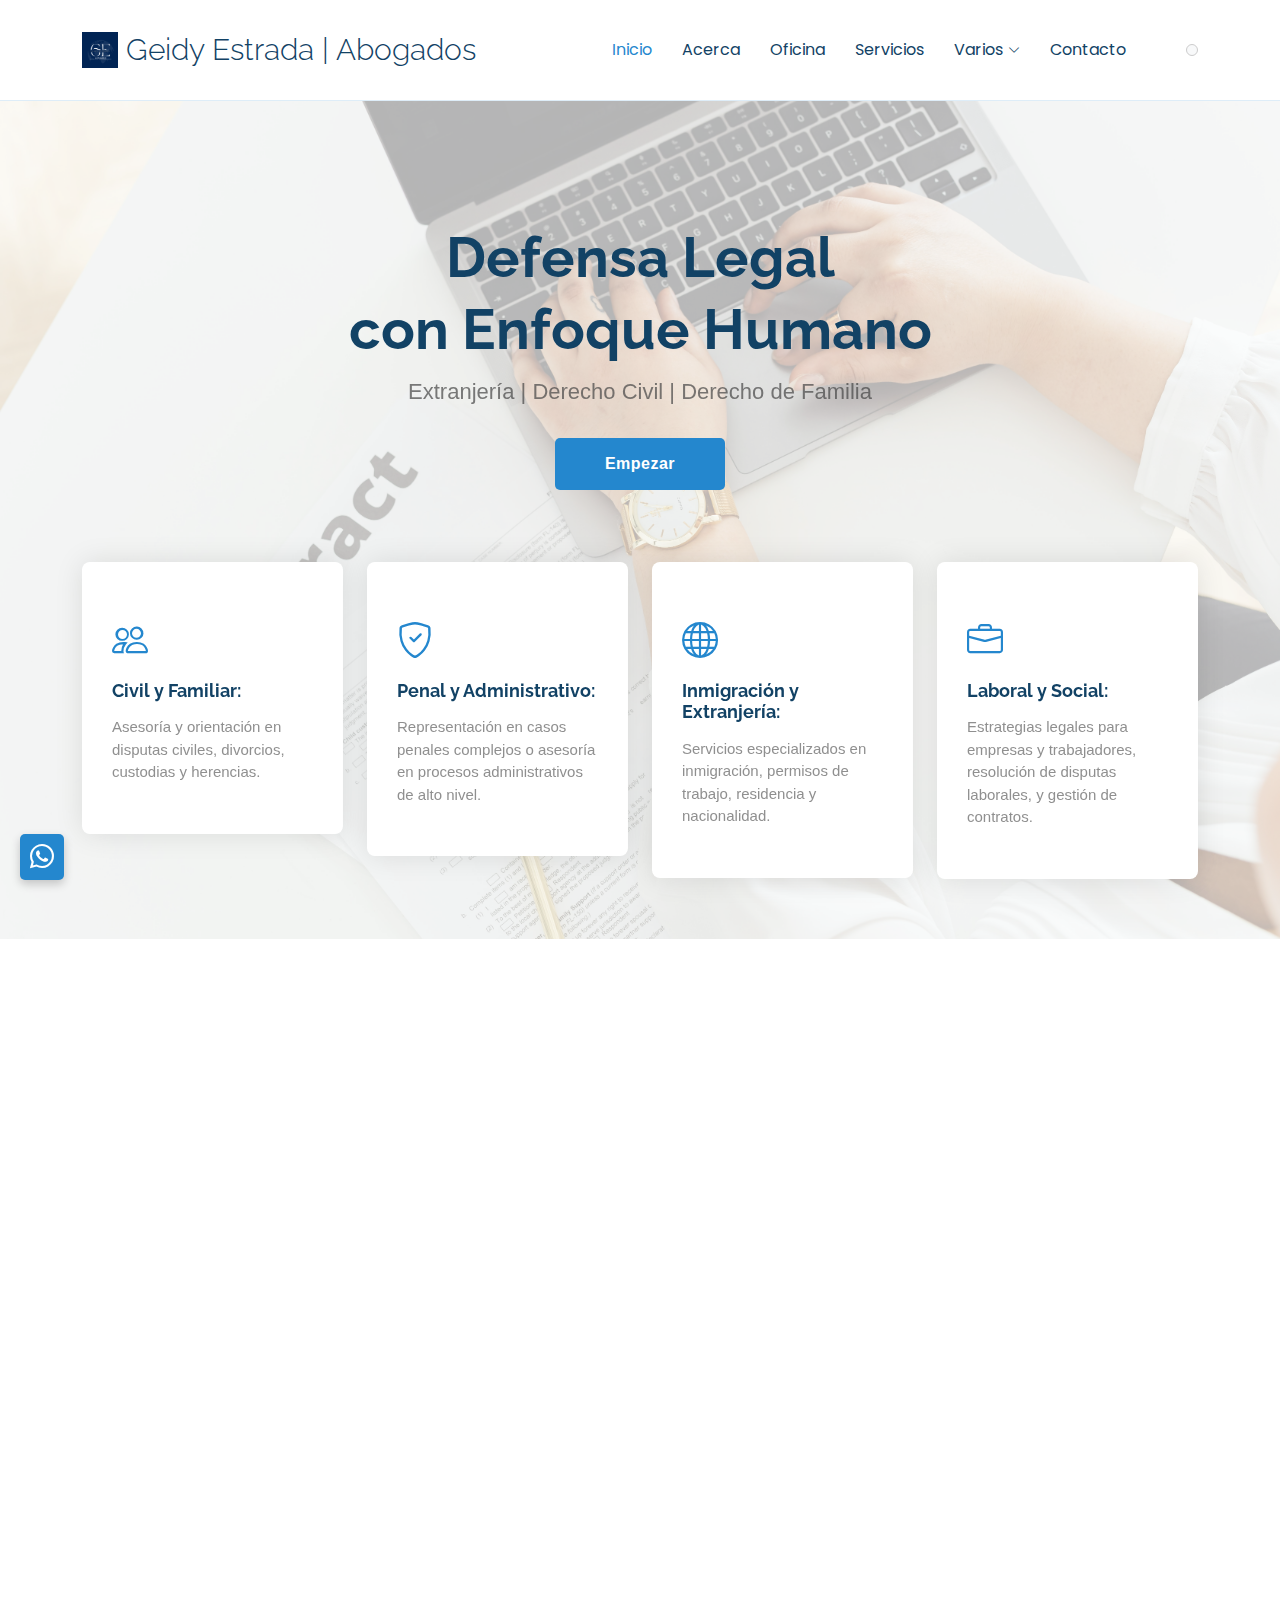
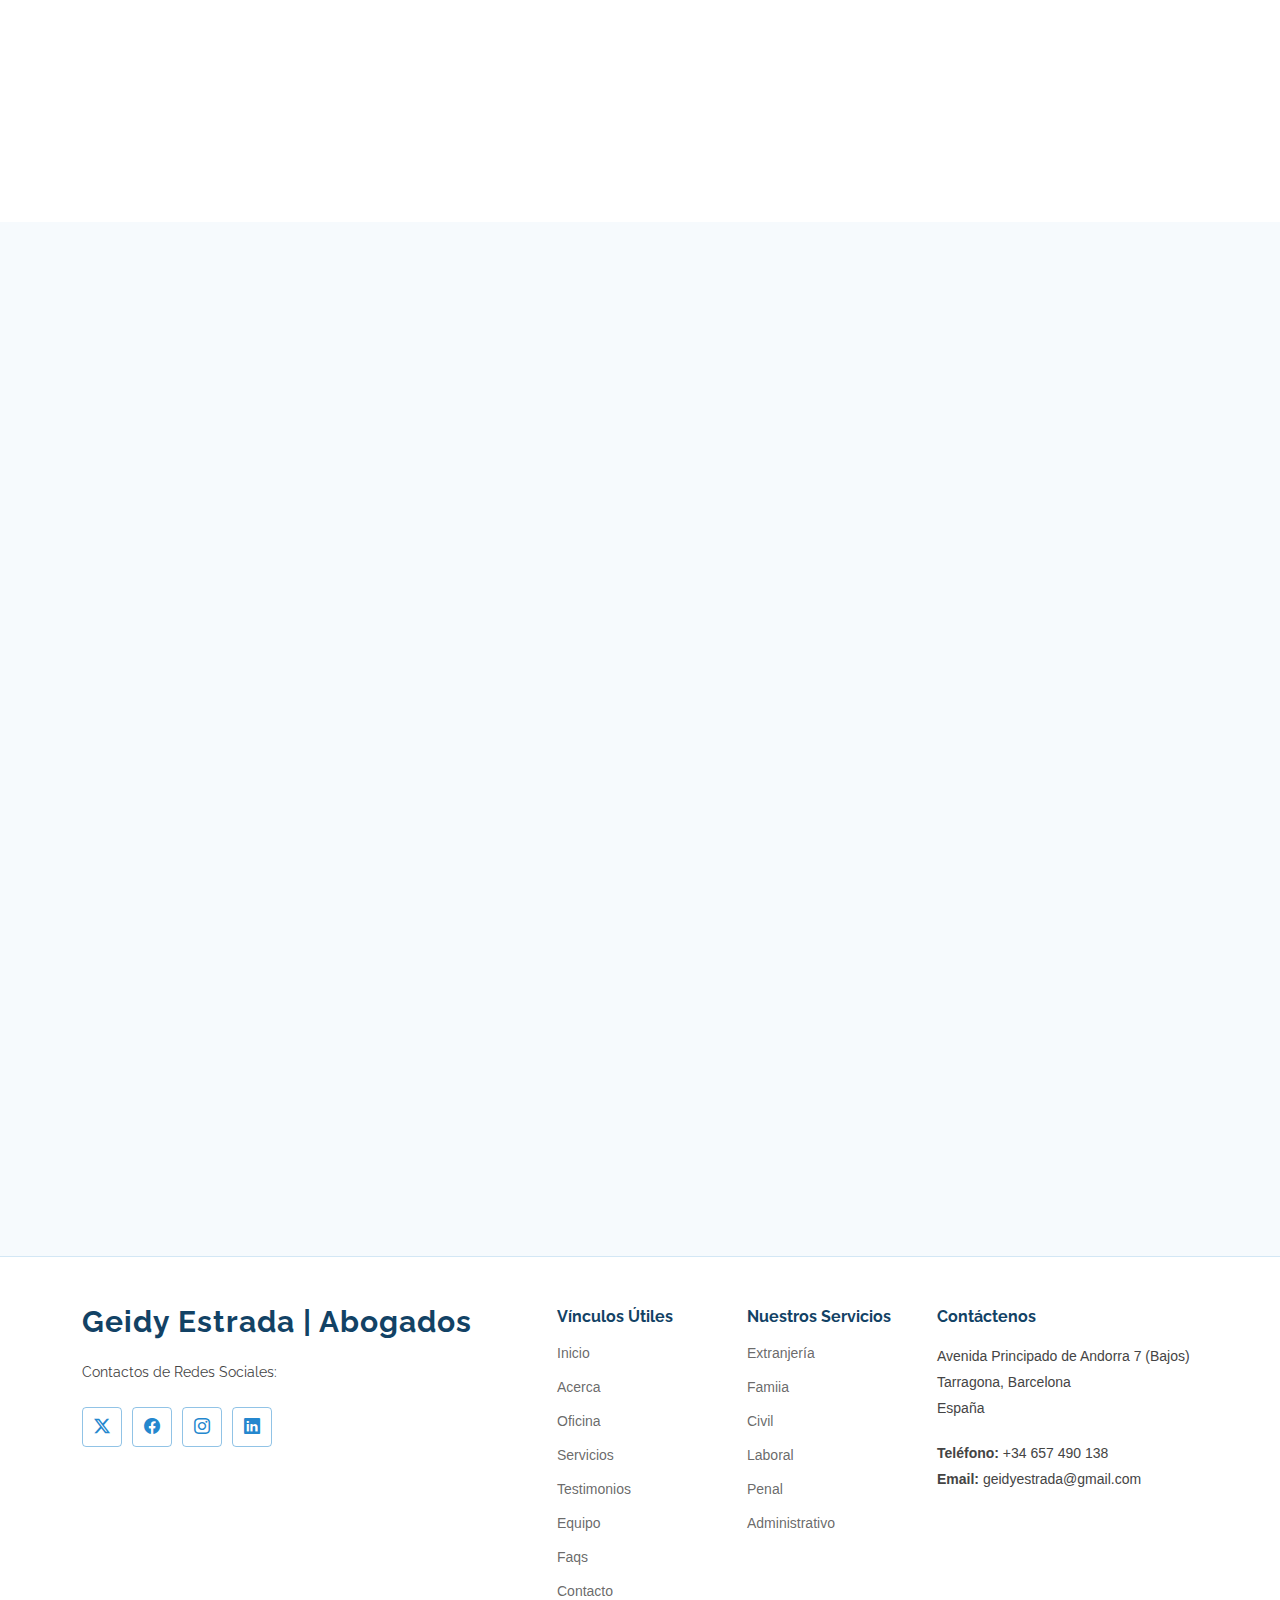
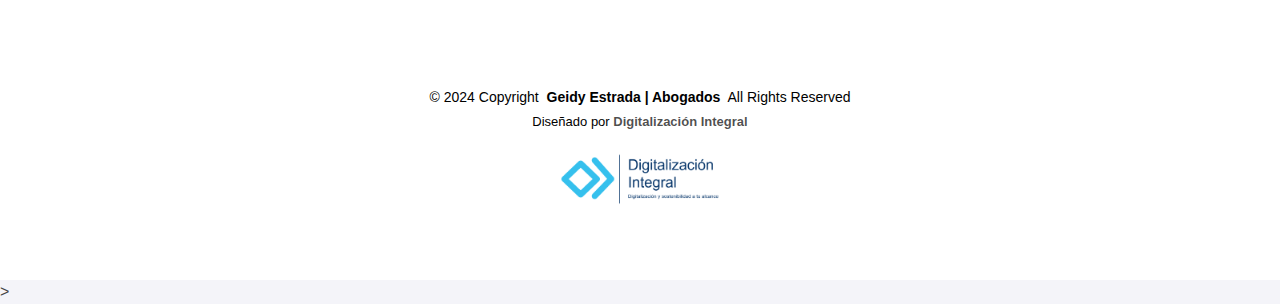
<file: index.html>
<!DOCTYPE html>
<html lang="en">
  <head>
    <meta charset="utf-8" />
    <meta content="width=device-width, initial-scale=1.0" name="viewport" />
    <title>Geidy Estrada | Abogados</title>
    <meta name="description" content="" />
    <meta name="keywords" content="" />

    <!-- Favicons -->
    <link href="assets/img/logo-blue.png" rel="icon" />
    <link href="assets/img/logo-blue.png" rel="apple-touch-icon" />

    <!-- Fonts -->
    <link href="https://fonts.googleapis.com" rel="preconnect" />
    <link href="https://fonts.gstatic.com" rel="preconnect" crossorigin />
    <link
      href="https://fonts.googleapis.com/css2?family=Roboto:ital,wght@0,100;0,300;0,400;0,500;0,700;0,900;1,100;1,300;1,400;1,500;1,700;1,900&family=Poppins:ital,wght@0,100;0,200;0,300;0,400;0,500;0,600;0,700;0,800;0,900;1,100;1,200;1,300;1,400;1,500;1,600;1,700;1,800;1,900&family=Raleway:ital,wght@0,100;0,200;0,300;0,400;0,500;0,600;0,700;0,800;0,900;1,100;1,200;1,300;1,400;1,500;1,600;1,700;1,800;1,900&display=swap"
      rel="stylesheet"
    />

    <!-- Vendor CSS Files -->
    <link
      href="assets/vendor/bootstrap/css/bootstrap.min.css"
      rel="stylesheet"
    />
    <link
      href="assets/vendor/bootstrap-icons/bootstrap-icons.css"
      rel="stylesheet"
    />
    <link href="assets/vendor/aos/aos.css" rel="stylesheet" />
    <link
      href="assets/vendor/glightbox/css/glightbox.min.css"
      rel="stylesheet"
    />
    <link href="assets/vendor/swiper/swiper-bundle.min.css" rel="stylesheet" />

    <link href="assets/css/translate.css" rel="stylesheet" />

    <!-- Main CSS File -->
    <link href="assets/css/main.css" rel="stylesheet" />

    <!-- CSS del Sitemap -->
    <link href="assets/css/map.css" rel="stylesheet" />
  </head>

  <body class="index-page">
    <!-- Header Section -->
    <header id="header" class="header d-flex align-items-center sticky-top">
      <div
        class="container-fluid container-xl position-relative d-flex align-items-center"
      >
        <!-- Logo -->
        <a
          href="javascript:void(0);"
          class="logo d-flex align-items-center me-auto"
          data-bs-toggle="modal"
          data-bs-target="#logoModal"
        >
          <img
            src="assets/img/logo-blue.png"
            alt="Logo Ampliado"
            style="cursor: pointer"
          />
          <h1 class="sitename">Geidy Estrada | Abogados</h1>
        </a>

        <!-- Navigation Menu -->
        <nav id="navmenu" class="navmenu">
          <ul>
            <li>
              <a href="#hero" class="active">Inicio<br /></a>
            </li>
            <li><a href="#about">Acerca</a></li>
            <li><a href="#office">Oficina</a></li>
            <li><a href="#services">Servicios</a></li>
            <li class="dropdown">
              <a href="#"
                ><span>Varios</span>
                <i class="bi bi-chevron-down toggle-dropdown"></i
              ></a>
              <ul>
                <li><a href="#" id="openModalBtn">Mapa del Sitio</a></li>
                <li><a href="#testimonials">Testimonios</a></li>
                <li><a href="#team">Equipo</a></li>
                <li><a href="#faq">FAQs</a></li>
              </ul>
            </li>
            <li><a href="#contact">Contacto</a></li>
          </ul>
          <i class="mobile-nav-toggle d-xl-none bi bi-list"></i>
        </nav>

        <div
          id="google_translate_element"
          style="
            border: 1px solid #cccccc;
            padding: 5px;
            border-radius: 10px;
            margin-left: 60px;
          "
        ></div>

        <script type="text/javascript">
          function googleTranslateElementInit() {
            new google.translate.TranslateElement(
              {
                pageLanguage: "es", // Idioma original de la página
                includedLanguages: "en,es,fr,de,it,ca,ru", // Limitar los idiomas disponibles
                layout: google.translate.TranslateElement.InlineLayout.SIMPLE,
              },
              "google_translate_element"
            );
          }

          // Cambiar el texto "Select Language"
          document.addEventListener("DOMContentLoaded", function () {
            const translateCombo = document.querySelector(".goog-te-combo");
            if (translateCombo) {
              translateCombo.setAttribute(
                "data-placeholder",
                "Selecciona un idioma"
              );
            }
          });
        </script>

        <!-- Script de Google Translate -->
        <script
          type="text/javascript"
          src="//translate.google.com/translate_a/element.js?cb=googleTranslateElementInit"
        ></script>
      </div>
    </header>

    <!-- Modal for Enlarged Image -->
    <div
      class="modal fade"
      id="logoModal"
      tabindex="-1"
      aria-labelledby="logoModalLabel1"
      aria-hidden="true"
    >
      <div class="modal-dialog modal-dialog-centered">
        <div class="modal-content">
          <div class="modal-header">
            <h5 class="modal-title" id="logoModalLabel">
              Geidy Estrada | Abogados
            </h5>
            <button
              type="button"
              class="btn-close"
              data-bs-dismiss="modal"
              aria-label="Close"
            ></button>
          </div>
          <div class="modal-body text-center">
            <img
              src="assets/img/logo-blue.png"
              alt="Logo Ampliado"
              class="img-fluid"
            />
          </div>
        </div>
      </div>
    </div>

    <!-- Modal for Enlarged Image -->
    <div
      class="modal fade"
      id="logoModal2"
      tabindex="-1"
      aria-labelledby="logoModalLabel2"
      aria-hidden="true"
    >
      <div class="modal-dialog modal-dialog-centered">
        <div class="modal-content">
          <div class="modal-header">
            <a href="https://www.digitalizacionintegral.com/" target="_blank">
              <h5 class="modal-title" id="logoModalLabel">
                Digitalización Integral<br />Kit Digital | Tarragona
              </h5>
            </a>
            <button
              type="button"
              class="btn-close"
              data-bs-dismiss="modal"
              aria-label="Close"
            ></button>
          </div>
          <div class="modal-body text-center">
            <a href="https://www.digitalizacionintegral.com/" target="_blank">
              <img
                src="assets/img/di-logo.png"
                alt="Logo Ampliado"
                class="img-fluid"
              />
            </a>
          </div>
        </div>
      </div>
    </div>

    <!-- Modal para el mapa del sitio -->
    <div id="sitemapModal" class="modal">
      <div class="modal-content">
        <span class="close" id="closeModalBtn">&times;</span>
        <h2>Mapa del Sitio de <b>Geidy Estrada | Abogados</b></h2>
        <ul>
          <li>
            <a href="#hero"
              ><h5><b>Inicio</b> <i>(Inicio de la página principal)</i></h5></a
            >
          </li>
          <li>
            <a href="#about"
              ><h5>
                <b>Acerca</b> <i>(Información general del despacho)</i>
              </h5></a
            >
          </li>
          <li>
            <a href="#office"
              ><h5>
                <b>Oficina</b> <i>(detalles sobre la oficina del despacho)</i>
              </h5></a
            >
          </li>
          <li>
            <a href="#services"
              ><h5>
                <b>Servicios</b
                ><i> (Acceso a todos los servicios del despacho)</i>
              </h5></a
            >
            <ul>
              <li>
                <a href="service-details.html#extranjeria"
                  ><h6>
                    <b>Derecho de Extranjería</b><i> (Detalles del servicio)</i>
                  </h6></a
                >
              </li>
              <li>
                <a href="service-details.html#familia"
                  ><h6>
                    <b>Derecho de Familia</b><i> (Detalles del servicio)</i>
                  </h6></a
                >
              </li>
              <li>
                <a href="service-details.html#civil"
                  ><h6>
                    <b>Derecho Civil</b><i> (Detalles del servicio)</i>
                  </h6></a
                >
              </li>
              <li>
                <a href="service-details.html#laboral"
                  ><h6>
                    <b>Derecho Laboral</b><i> (Detalles del servicio)</i>
                  </h6></a
                >
              </li>
              <li>
                <a href="service-details.html#penal"
                  ><h6>
                    <b>Derecho Penal</b><i> (Detalles del servicio)</i>
                  </h6></a
                >
              </li>
              <li>
                <a href="service-details.html#administrativo"
                  ><h6>
                    <b>Derecho Administrativo</b><i> (Detalles del servicio)</i>
                  </h6></a
                >
              </li>
            </ul>
          </li>
          <li>
            <a href="#"
              ><h5><b>Varios</b><i> (Submenú con otras secciones)</i></h5></a
            >
            <ul>
              <li>
                <a href="#testimonials"
                  ><h5>
                    <b>Testimonios</b><i> (Testimonios de cllientes reales)</i>
                  </h5></a
                >
              </li>
              <li>
                <a href="#team"
                  ><h5>
                    <b>Equipo de Trabajo</b><i> (Presentación del equipo)</i>
                  </h5></a
                >
              </li>
              <li>
                <a href="#faq"
                  ><h5>
                    <b>FAQs</b><i> (Preguntas frecuentes y sus respuestas)</i>
                  </h5></a
                >
              </li>
            </ul>
          </li>
          <li>
            <a href="#contact"
              ><h5>
                <b>Contacto</b><i> (Todos los datos para contactarnos)</i>
              </h5></a
            >
          </li>
        </ul>
      </div>
    </div>

    <main class="main">
      <!-- Hero Section -->
      <section id="hero" class="hero section">
        <img
          src="assets/img/hero-bg-office.jpg"
          alt=""
          data-aos="fade-in"
          class=""
        />

        <div class="container">
          <div class="row justify-content-center" data-aos="zoom-out">
            <div class="col-xl-7 col-lg-9 text-center">
              <h1>Defensa Legal<br />con Enfoque Humano</h1>
              <p>Extranjería | Derecho Civil | Derecho de Familia</p>
            </div>
          </div>
          <div class="text-center" data-aos="zoom-out" data-aos-delay="100">
            <a href="#about" class="btn-get-started">Empezar</a>
          </div>

          <div class="row gy-4 mt-5">
            <div
              class="col-md-6 col-lg-3"
              data-aos="zoom-out"
              data-aos-delay="100"
            >
              <div class="icon-box">
                <div class="icon"><i class="bi bi-people"></i></div>
                <h4 class="title"><a href="">Civil y Familiar:</a></h4>
                <p class="description">
                  Asesoría y orientación en disputas civiles, divorcios,
                  custodias y herencias.
                </p>
              </div>
            </div>
            <!--End Icon Box -->

            <div
              class="col-md-6 col-lg-3"
              data-aos="zoom-out"
              data-aos-delay="200"
            >
              <div class="icon-box">
                <div class="icon"><i class="bi bi-shield-check"></i></div>
                <h4 class="title"><a href="">Penal y Administrativo:</a></h4>
                <p class="description">
                  Representación en casos penales complejos o asesoría en
                  procesos administrativos de alto nivel.
                </p>
              </div>
            </div>
            <!--End Icon Box -->

            <div
              class="col-md-6 col-lg-3"
              data-aos="zoom-out"
              data-aos-delay="300"
            >
              <div class="icon-box">
                <div class="icon"><i class="bi bi-globe"></i></div>
                <h4 class="title"><a href="">Inmigración y Extranjería:</a></h4>
                <p class="description">
                  Servicios especializados en inmigración, permisos de trabajo,
                  residencia y nacionalidad.
                </p>
              </div>
            </div>
            <!--End Icon Box -->

            <div
              class="col-md-6 col-lg-3"
              data-aos="zoom-out"
              data-aos-delay="400"
            >
              <div class="icon-box">
                <div class="icon"><i class="bi bi-briefcase"></i></div>
                <h4 class="title"><a href="">Laboral y Social:</a></h4>
                <p class="description">
                  Estrategias legales para empresas y trabajadores, resolución
                  de disputas laborales, y gestión de contratos.
                </p>
              </div>
            </div>
            <!--End Icon Box -->
          </div>
        </div>
      </section>
      <!-- /Hero Section -->

      <!-- About Section -->
      <section id="about" class="about section">
        <!-- Section Title -->
        <div class="container section-title" data-aos="fade-up">
          <!-- Agregar la imagen circular -->
          <div class="hero-image-container">
            <img src="assets/img/geidy1.png" alt="Abogada" class="hero-image" />
          </div>

          <h2><br />Acerca de Nosotros<br /></h2>
          <p>
            Somos un despacho de abogados con más de
            <strong>15 años de experiencia</strong> en la representación y
            asesoría legal. Liderado por la abogada Geidy Estrada Valero,
            nuestro equipo se dedica a proporcionar soluciones legales efectivas
            para cada uno de nuestros clientes, con un enfoque personalizado y
            un compromiso con la excelencia.
          </p>
        </div>

        <!-- End Section Title -->

        <div class="container">
          <div class="row gy-4">
            <div
              class="col-lg-6 position-relative align-self-start"
              data-aos="fade-up"
              data-aos-delay="100"
            >
              <img
                src="assets/img/logo-blue-wide.png"
                class="img-fluid img-bordered-shadow"
                alt=""
              />
            </div>

            <div class="col-lg-6" data-aos="fade-up" data-aos-delay="200">
              <p>
                Nuestro compromiso es brindar un servicio basado en la
                transparencia, confidencialidad, y excelencia profesional.
              </p>
              <ul>
                <li>
                  <i class="bi bi-check2-circle"></i>
                  <span
                    ><strong>Nuestra Misión:</strong> Proporcionar un servicio
                    legal profesional, honesto y confiable.</span
                  >
                </li>
                <li>
                  <i class="bi bi-check2-circle"></i>
                  <span
                    ><strong>Nuestra Visión:</strong> Aportar soluciones
                    innovadoras y un servicio personalizado.</span
                  >
                </li>
                <li>
                  <i class="bi bi-check2-circle"></i>
                  <span
                    ><strong>Nuestros Valores:</strong> Integridad. Compromiso.
                    Respeto. excelencia</span
                  >
                </li>
              </ul>
              <p>
                <strong>¿Por qué Elegirnos?</strong><br /><br />Elegirnos
                significa tener un equipo legal comprometido, que entiende tus
                necesidades y trabaja incansablemente para lograr los mejores
                resultados posibles. Si necesitas representación o asesoramiento
                en cualquiera de nuestras áreas de especialización, no dudes en
                contactarnos para una consulta.
              </p>
              <!--<a href="#services" class="read-more"><span>Saber Más</span><i class="bi bi-arrow-right"></i></a>-->
            </div>
          </div>
        </div>
      </section>
      <!-- /About Section -->

      <!-- Stats Section -->
      <section id="stats" class="stats section light-background">
        <div class="container" data-aos="fade-up" data-aos-delay="100">
          <div class="row gy-4">
            <div class="col-lg-3 col-md-6">
              <div class="stats-item text-center w-100 h-100">
                <span
                  data-purecounter-start="0"
                  data-purecounter-end="232"
                  data-purecounter-duration="1"
                  class="purecounter"
                ></span>
                <p>Clientes</p>
              </div>
            </div>
            <!-- End Stats Item -->

            <div class="col-lg-3 col-md-6">
              <div class="stats-item text-center w-100 h-100">
                <span
                  data-purecounter-start="0"
                  data-purecounter-end="521"
                  data-purecounter-duration="1"
                  class="purecounter"
                ></span>
                <p>Proyectos</p>
              </div>
            </div>
            <!-- End Stats Item -->

            <div class="col-lg-3 col-md-6">
              <div class="stats-item text-center w-100 h-100">
                <span
                  data-purecounter-start="0"
                  data-purecounter-end="1453"
                  data-purecounter-duration="1"
                  class="purecounter"
                ></span>
                <p>Horas de Soporte</p>
              </div>
            </div>
            <!-- End Stats Item -->

            <div class="col-lg-3 col-md-6">
              <div class="stats-item text-center w-100 h-100">
                <span
                  data-purecounter-start="0"
                  data-purecounter-end="32"
                  data-purecounter-duration="1"
                  class="purecounter"
                ></span>
                <p>Abogados</p>
              </div>
            </div>
            <!-- End Stats Item -->
          </div>
        </div>
      </section>
      <!-- /Stats Section -->

      <!-- About Alt Section -->
      <section id="office" class="about-alt section">
        <div class="container">
          <div class="row gy-4">
            <div
              class="col-lg-6 position-relative align-self-start"
              data-aos="fade-up"
              data-aos-delay="100"
            >
              <img
                src="assets/img/oficina.jpg"
                class="img-fluid img-bordered-shadow"
                alt=""
              />
              <a
                href="https://www.google.com/maps?q=Avenida+Principado+de+Andorra+7+Bajos,+Tarragona&output=embed"
                class="glightbox pulsating-play-btn"
              ></a>
            </div>
            <div
              class="col-lg-6 content"
              data-aos="fade-up"
              data-aos-delay="200"
            >
              <h3>Localización de la Oficina</h3>
              <p class="fst-italic">
                Nuestro despacho se encuentra ubicado en un lugar estratégico,
                en Avenida Principado de Andorra 7, Tarragona, lo que permite un
                fácil acceso tanto para clientes locales como para aquellos que
                residen en las áreas cercanas. La oficina está ubicada en una
                zona tranquila y bien comunicada, ofreciendo un ambiente cómodo
                y profesional para nuestros clientes.
              </p>
              <ul>
                <li>
                  <i class="bi bi-check2-all"></i>
                  <span
                    >En nuestra oficina, nos dedicamos a ofrecer un servicio
                    legal personalizado y de alta calidad en diversas áreas del
                    derecho.</span
                  >
                </li>
                <li>
                  <i class="bi bi-check2-all"></i>
                  <span
                    >Cada caso es atendido con la máxima dedicación y
                    confidencialidad, asegurándonos de que los clientes reciban
                    la mejor asesoría y representación posible.</span
                  >
                </li>
                <li>
                  <i class="bi bi-check2-all"></i>
                  <span
                    >Nuestra oficina está equipada con tecnología moderna y
                    recursos que nos permiten gestionar los casos de manera
                    eficiente y mantener una comunicación continua con nuestros
                    clientes.</span
                  >
                </li>
                <li>
                  <i class="bi bi-check2-all"></i>
                  <span
                    >El equipo de abogados y profesionales trabaja estrechamente
                    con cada cliente, analizando su situación y desarrollando
                    estrategias legales que se adaptan a sus necesidades
                    específicas.</span
                  >
                </li>
              </ul>
            </div>
          </div>
        </div>
      </section>
      <!-- /About Alt Section -->

      <!-- Testimonials Section -->
      <section
        id="testimonials"
        class="testimonials section section light-background"
      >
        <!-- Section Title -->
        <div class="container section-title" data-aos="fade-up">
          <h2>Testimonios</h2>
          <p>
            A continuación, algunos de nuestros clientes comparten sus
            experiencias trabajando con nosotros:
          </p>
        </div>
        <!-- End Section Title -->

        <div class="container" data-aos="fade-up" data-aos-delay="100">
          <div
            class="swiper init-swiper"
            data-speed="600"
            data-delay="5000"
            data-breakpoints='{ "320": { "slidesPerView": 1, "spaceBetween": 40 }, "1200": { "slidesPerView": 3, "spaceBetween": 40 } }'
          >
            <script type="application/json" class="swiper-config">
              {
                "loop": true,
                "speed": 600,
                "autoplay": {
                  "delay": 5000
                },
                "slidesPerView": "auto",
                "pagination": {
                  "el": ".swiper-pagination",
                  "type": "bullets",
                  "clickable": true
                },
                "breakpoints": {
                  "320": {
                    "slidesPerView": 1,
                    "spaceBetween": 40
                  },
                  "1200": {
                    "slidesPerView": 3,
                    "spaceBetween": 20
                  }
                }
              }
            </script>
            <div class="swiper-wrapper">
              <div class="swiper-slide">
                <div class="testimonial-item" "="">
                <p>
                  <i class="bi bi-quote quote-icon-left"></i>
                  <span
                    >Gracias al despacho pude regularizar mi situación en el
                    país. Su equipo me guió durante todo el proceso, y ahora
                    tengo mi residencia legal. ¡Un servicio profesional y
                    eficiente!”</span
                  >
                  <i class="bi bi-quote quote-icon-right"></i>
                </p>
                <img
                  src="assets/img/testimonials/testimonials-1.jpg"
                  class="testimonial-img"
                  alt=""
                />
                <h3>Carlos Medina</h3>
                <h4>Asesoría en Derecho de Extranjería</h4>
              </div>
            </div>
            <!-- End testimonial item -->

            <div class="swiper-slide">
              <div class="testimonial-item">
                <p>
                  <i class="bi bi-quote quote-icon-left"></i>
                  <span
                    >“Fueron mi mayor apoyo durante mi proceso de divorcio. Me
                    ayudaron a asegurar la custodia compartida de mis hijos y lo
                    hicieron de una manera humana y comprensiva. Eternamente
                    agradecida.”</span
                  >
                  <i class="bi bi-quote quote-icon-right"></i>
                </p>
                <img
                  src="assets/img/testimonials/testimonials-2.jpg"
                  class="testimonial-img"
                  alt=""
                />
                <h3>Lucía González</h3>
                <h4>Custodia y Divorcio</h4>
              </div>
            </div>
            <!-- End testimonial item -->

            <div class="swiper-slide">
              <div class="testimonial-item">
                <p>
                  <i class="bi bi-quote quote-icon-left"></i>
                  <span
                    >“Me despidieron injustamente y gracias a este despacho pude
                    obtener la indemnización que merecía. Siempre estuvieron a
                    mi lado, respondiendo a mis preguntas y dándome confianza en
                    cada paso.”</span
                  >
                  <i class="bi bi-quote quote-icon-right"></i>
                </p>
                <img
                  src="assets/img/testimonials/testimonials-3.jpg"
                  class="testimonial-img"
                  alt=""
                />
                <h3>Marta Pérez</h3>
                <h4>Asesoría en Derecho Laboral</h4>
              </div>
            </div>
            <!-- End testimonial item -->

            <div class="swiper-slide">
              <div class="testimonial-item">
                <p>
                  <i class="bi bi-quote quote-icon-left"></i>
                  <span
                    >“Me acompañaron durante todo el proceso de obtención de mi
                    nacionalidad. Siempre atentos, explicándome cada paso y
                    manteniéndome informado. ¡No habría podido hacerlo sin su
                    ayuda!”</span
                  >
                  <i class="bi bi-quote quote-icon-right"></i>
                </p>
                <img
                  src="assets/img/testimonials/testimonials-4.jpg"
                  class="testimonial-img"
                  alt=""
                />
                <h3>Esteban Fernández</h3>
                <h4>Trámite de Nacionalidad</h4>
              </div>
            </div>
            <!-- End testimonial item -->

            <div class="swiper-slide">
              <div class="testimonial-item">
                <p>
                  <i class="bi bi-quote quote-icon-left"></i>
                  <span
                    >“Me defendieron en un caso penal complicado y no solo
                    lograron una reducción significativa de la condena, sino que
                    siempre me trataron con respeto y profesionalismo. ¡No
                    podría haber estado en mejores manos!”</span
                  >
                  <i class="bi bi-quote quote-icon-right"></i>
                </p>
                <img
                  src="assets/img/testimonials/testimonials-5.jpg"
                  class="testimonial-img"
                  alt=""
                />
                <h3>Roberto Martínez</h3>
                <h4>Defensa Penal</h4>
              </div>
            </div>
            <!-- End testimonial item -->
          </div>
          <div class="swiper-pagination"></div>
        </div>
      </section>
      <!-- /Testimonials Section -->

      <!-- Services Section -->
      <section id="services" class="services section white-background">
        <!-- Section Title -->
        <div class="container section-title" data-aos="fade-up">
          <h2>Servicios</h2>
          <p>
            A continuación una explicación más detallada de todos los servicios
            que ofrecemos en nuestro despacho.
          </p>
        </div>
        <!-- End Section Title -->

        <div class="container">
          <div class="row gy-4">
            <div
              class="col-lg-4 col-md-6"
              data-aos="fade-up"
              data-aos-delay="100"
            >
              <div class="service-item item-cyan position-relative">
                <div class="icon">
                  <svg
                    width="100"
                    height="100"
                    viewBox="0 0 600 600"
                    xmlns="http://www.w3.org/2000/svg"
                  >
                    <path
                      stroke="none"
                      stroke-width="0"
                      fill="#f5f5f5"
                      d="M300,521.0016835830174C376.1290562159157,517.8887921683347,466.0731472004068,529.7835943286574,510.70327084640275,468.03025145048787C554.3714126377745,407.6079735673963,508.03601936045806,328.9844924480964,491.2728898941984,256.3432110539036C474.5976632858925,184.082847569629,479.9380746630129,96.60480741107993,416.23090153303,58.64404602377083C348.86323505073057,18.502131276798302,261.93793281208167,40.57373210992963,193.5410806939664,78.93577620505333C130.42746243093433,114.334589627462,98.30271207620316,179.96522072025542,76.75703585869454,249.04625023123273C51.97151888228291,328.5150500222984,13.704378332031375,421.85034740162234,66.52175969318436,486.19268352777647C119.04800174914682,550.1803526380478,217.28368757567262,524.383925680826,300,521.0016835830174"
                    ></path>
                  </svg>
                  <i class="bi bi-passport"></i>
                </div>
                <a
                  href="service-details.html#extranjeria"
                  class="stretched-link"
                >
                  <h3>Extranjería</h3>
                </a>
                <p>
                  Tramitación de solicitudes y renovaciones de nacionalidad y
                  residencias en España. Arraigos, reagrupaciones familiares,
                  cartas de invitación.
                </p>
              </div>
            </div>
            <!-- End Service Item -->

            <div
              class="col-lg-4 col-md-6"
              data-aos="fade-up"
              data-aos-delay="200"
            >
              <div class="service-item item-orange position-relative">
                <div class="icon">
                  <svg
                    width="100"
                    height="100"
                    viewBox="0 0 600 600"
                    xmlns="http://www.w3.org/2000/svg"
                  >
                    <path
                      stroke="none"
                      stroke-width="0"
                      fill="#f5f5f5"
                      d="M300,582.0697525312426C382.5290701553225,586.8405444964366,449.9789794690241,525.3245884688669,502.5850820975895,461.55621195738473C556.606425686781,396.0723002908107,615.8543463187945,314.28637112970534,586.6730223649479,234.56875336149918C558.9533121215079,158.8439757836574,454.9685369536778,164.00468322053177,381.49747125262974,130.76875717737553C312.15926192815925,99.40240125094834,248.97055460311594,18.661163978235184,179.8680185752513,50.54337015887873C110.5421016452524,82.52863877960104,119.82277516462835,180.83849132639028,109.12597500060166,256.43424936330496C100.08760227029461,320.3096726198365,92.17705696193138,384.0621239912766,124.79988738764834,439.7174275375508C164.83382741302287,508.01625554203684,220.96474134820875,577.5009287672846,300,582.0697525312426"
                    ></path>
                  </svg>
                  <i class="bi bi-people-fill"></i>
                </div>
                <a href="service-details.html#familia" class="stretched-link">
                  <h3>Familia</h3>
                </a>
                <p>
                  Tramitación de divorcios contenciosos y de mutuo acuerdo,
                  guardas y custodias, pensiones, adopciones. Parejas de hecho,
                  matrimonios mixtos.
                </p>
              </div>
            </div>
            <!-- End Service Item -->

            <div
              class="col-lg-4 col-md-6"
              data-aos="fade-up"
              data-aos-delay="300"
            >
              <div class="service-item item-teal position-relative">
                <div class="icon">
                  <svg
                    width="100"
                    height="100"
                    viewBox="0 0 600 600"
                    xmlns="http://www.w3.org/2000/svg"
                  >
                    <path
                      stroke="none"
                      stroke-width="0"
                      fill="#f5f5f5"
                      d="M300,541.5067337569781C382.14930387511276,545.0595476570109,479.8736841581634,548.3450877840088,526.4010558755058,480.5488172755941C571.5218469581645,414.80211281144784,517.5187510058486,332.0715597781072,496.52539010469104,255.14436215662573C477.37192572678356,184.95920475031193,473.57363656557914,105.61284051026155,413.0603344069578,65.22779650032875C343.27470386102294,18.654635553484475,251.2091493199835,5.337323636656869,175.0934190732945,40.62881213300186C97.87086631185822,76.43348514350839,51.98124368387456,156.15599469081315,36.44837278890362,239.84606092416172C21.716077023791087,319.22268207091537,43.775223500013084,401.1760424656574,96.891909868211,461.97329694683043C147.22146801428983,519.5804099606455,223.5754009179313,538.201503339737,300,541.5067337569781"
                    ></path>
                  </svg>
                  <i class="bi bi-person-check-fill"></i>
                </div>
                <a href="service-details.html#civil" class="stretched-link">
                  <h3>Civil</h3>
                </a>
                <p>
                  Contratos, reclamaciones por daños, herencias, disputas
                  civiles. Resolución de conflictos entre particulares, de
                  vecindad y convivencia.
                </p>
              </div>
            </div>
            <!-- End Service Item -->

            <div
              class="col-lg-4 col-md-6"
              data-aos="fade-up"
              data-aos-delay="400"
            >
              <div class="service-item item-red position-relative">
                <div class="icon">
                  <svg
                    width="100"
                    height="100"
                    viewBox="0 0 600 600"
                    xmlns="http://www.w3.org/2000/svg"
                  >
                    <path
                      stroke="none"
                      stroke-width="0"
                      fill="#f5f5f5"
                      d="M300,503.46388370962813C374.79870501325706,506.71871716319447,464.8034551963731,527.1746412648533,510.4981551193396,467.86667711651364C555.9287308511215,408.9015244558933,512.6030010748507,327.5744911775523,490.211057578863,256.5855673507754C471.097692560561,195.9906835881958,447.69079081568157,138.11976852964426,395.19560036434837,102.3242989838813C329.3053358748298,57.3949838291264,248.02791733380457,8.279543830951368,175.87071277845988,42.242879143198664C103.41431057327972,76.34704239035025,93.79494320519305,170.9812938413882,81.28167332365135,250.07896920659033C70.17666984294237,320.27484674793965,64.84698225790005,396.69656628748305,111.28512138212992,450.4950937839243C156.20124167950087,502.5303643271138,231.32542653798444,500.4755392045468,300,503.46388370962813"
                    ></path>
                  </svg>
                  <i class="bi bi-person-fill-gear"></i>
                </div>
                <a href="service-details.html#laboral" class="stretched-link">
                  <h3>Laboral</h3>
                </a>
                <p>
                  Asesoramos tanto a trabajadores como a empleadores en asuntos
                  como despidos, reclamaciones salariales, acoso laboral,
                  indemnizaciones, contratos.
                </p>
                <a
                  href="service-details.html#laboral"
                  class="stretched-link"
                ></a>
              </div>
            </div>
            <!-- End Service Item -->

            <div
              class="col-lg-4 col-md-6"
              data-aos="fade-up"
              data-aos-delay="500"
            >
              <div class="service-item item-indigo position-relative">
                <div class="icon">
                  <svg
                    width="100"
                    height="100"
                    viewBox="0 0 600 600"
                    xmlns="http://www.w3.org/2000/svg"
                  >
                    <path
                      stroke="none"
                      stroke-width="0"
                      fill="#f5f5f5"
                      d="M300,532.3542879108572C369.38199826031484,532.3153073249985,429.10787420159085,491.63046689027357,474.5244479745417,439.17860296908856C522.8885846962883,383.3225815378663,569.1668002868075,314.3205725914397,550.7432151929288,242.7694973846089C532.6665558377875,172.5657663291529,456.2379748765914,142.6223662098291,390.3689995646985,112.34683881706744C326.66090330228417,83.06452184765237,258.84405631176094,53.51806209861945,193.32584062364296,78.48882559362697C121.61183558270385,105.82097193414197,62.805066853699245,167.19869350419734,48.57481801355237,242.6138429142374C34.843463184063346,315.3850353017275,76.69343916112496,383.4422959591041,125.22947124332185,439.3748458443577C170.7312796277747,491.8107796887764,230.57421082200815,532.3932930995766,300,532.3542879108572"
                    ></path>
                  </svg>
                  <i class="bi bi-person-lines-fill"></i>
                </div>
                <a
                  href="service-details.html#administrativo"
                  class="stretched-link"
                >
                  <h3>Administrativo</h3>
                </a>
                <p>
                  Asesoramos tanto a particulares como a empresas en sus
                  relaciones con la administración pública. Gestionamos
                  recursos, sanciones, licencias, permisos, expropiaciones,
                  demandas.
                </p>
                <a
                  href="service-details.html#administrativo"
                  class="stretched-link"
                ></a>
              </div>
            </div>
            <!-- End Service Item -->

            <div
              class="col-lg-4 col-md-6"
              data-aos="fade-up"
              data-aos-delay="600"
            >
              <div class="service-item item-pink position-relative">
                <div class="icon">
                  <svg
                    width="100"
                    height="100"
                    viewBox="0 0 600 600"
                    xmlns="http://www.w3.org/2000/svg"
                  >
                    <path
                      stroke="none"
                      stroke-width="0"
                      fill="#f5f5f5"
                      d="M300,566.797414625762C385.7384707136149,576.1784315230908,478.7894351017131,552.8928747891023,531.9192734346935,484.94944893311C584.6109503024035,417.5663521118492,582.489472248146,322.67544863468447,553.9536738515405,242.03673114598146C529.1557734026468,171.96086150256528,465.24506316201064,127.66468636344209,395.9583748389544,100.7403814666027C334.2173773831606,76.7482773500951,269.4350130405921,84.62216499799875,207.1952322260088,107.2889140133804C132.92018162631612,134.33871894543012,41.79353780512637,160.00259165414826,22.644507872594943,236.69541883565114C3.319112789854554,314.0945973066697,72.72355303640163,379.243833228382,124.04198916343866,440.3218312028393C172.9286146004772,498.5055451809895,224.45579914871206,558.5317968840102,300,566.797414625762"
                    ></path>
                  </svg>
                  <i class="bi bi-person-fill-lock"></i>
                </div>
                <a href="service-details.html#penal" class="stretched-link">
                  <h3>Penal</h3>
                </a>
                <p>
                  Defendiendo a nuestros clientes en casos de delitos como robo,
                  fraude, violencia, y otros delitos graves, durante todo el
                  proceso penal, desde la fase de investigación y hasta el
                  juicio oral.
                </p>
                <a href="service-details.html#penal" class="stretched-link"></a>
              </div>
            </div>
            <!-- End Service Item -->
          </div>
        </div>
      </section>
      <!-- /Services Section -->

      <!-- Team Section -->
      <section id="team" class="team section light-background">
        <!-- Section Title -->
        <div class="container section-title" data-aos="fade-up">
          <h2>Equipo</h2>
          <p>
            Contamos con un equipo de abogados altamente cualificados,
            especializados en diversas áreas del derecho, comprometidos con
            brindar un servicio legal personalizado y eficaz. Cada miembro de
            nuestro equipo aporta una vasta experiencia y un profundo
            conocimiento en su campo. Nos enorgullece nuestra dedicación a la
            justicia y nuestro enfoque humano.
          </p>
        </div>
        <!-- End Section Title -->

        <div class="container">
          <div class="row gy-4">
            <div
              class="col-lg-3 col-md-6 d-flex align-items-stretch"
              data-aos="fade-up"
              data-aos-delay="100"
            >
              <div class="team-member">
                <div class="member-img">
                  <img
                    src="assets/img/team/team-1.jpg"
                    class="img-fluid"
                    alt=""
                  />
                  <div class="social">
                    <a href=""><i class="bi bi-twitter-x"></i></a>
                    <a href=""><i class="bi bi-facebook"></i></a>
                    <a href=""><i class="bi bi-instagram"></i></a>
                    <a href=""><i class="bi bi-linkedin"></i></a>
                  </div>
                </div>
                <div class="member-info">
                  <h4>Walter Blanco</h4>
                  <span>Inmigración y Extranjería</span>
                </div>
              </div>
            </div>
            <!-- End Team Member -->

            <div
              class="col-lg-3 col-md-6 d-flex align-items-stretch"
              data-aos="fade-up"
              data-aos-delay="200"
            >
              <div class="team-member">
                <div class="member-img">
                  <img
                    src="assets/img/team/team-2.jpg"
                    class="img-fluid"
                    alt=""
                  />
                  <div class="social">
                    <a href=""><i class="bi bi-twitter-x"></i></a>
                    <a href=""><i class="bi bi-facebook"></i></a>
                    <a href=""><i class="bi bi-instagram"></i></a>
                    <a href=""><i class="bi bi-linkedin"></i></a>
                  </div>
                </div>
                <div class="member-info">
                  <h4>Sara López</h4>
                  <span>Laboral y Social</span>
                </div>
              </div>
            </div>
            <!-- End Team Member -->

            <div
              class="col-lg-3 col-md-6 d-flex align-items-stretch"
              data-aos="fade-up"
              data-aos-delay="300"
            >
              <div class="team-member">
                <div class="member-img">
                  <img
                    src="assets/img/team/team-3.jpg"
                    class="img-fluid"
                    alt=""
                  />
                  <div class="social">
                    <a href=""><i class="bi bi-twitter-x"></i></a>
                    <a href=""><i class="bi bi-facebook"></i></a>
                    <a href=""><i class="bi bi-instagram"></i></a>
                    <a href=""><i class="bi bi-linkedin"></i></a>
                  </div>
                </div>
                <div class="member-info">
                  <h4>William Sánchez</h4>
                  <span>Penal y Administrativo</span>
                </div>
              </div>
            </div>
            <!-- End Team Member -->

            <div
              class="col-lg-3 col-md-6 d-flex align-items-stretch"
              data-aos="fade-up"
              data-aos-delay="400"
            >
              <div class="team-member">
                <div class="member-img">
                  <img
                    src="assets/img/team/team-4.jpg"
                    class="img-fluid"
                    alt=""
                  />
                  <div class="social">
                    <a href=""><i class="bi bi-twitter-x"></i></a>
                    <a href=""><i class="bi bi-facebook"></i></a>
                    <a href=""><i class="bi bi-instagram"></i></a>
                    <a href=""><i class="bi bi-linkedin"></i></a>
                  </div>
                </div>
                <div class="member-info">
                  <h4>Amanda García</h4>
                  <span>Civil y Familiar</span>
                </div>
              </div>
            </div>
            <!-- End Team Member -->
          </div>
        </div>
      </section>
      <!-- /Team Section -->

      <!-- Faq Section -->
      <section id="faq" class="faq section white-background">
        <!-- Section Title -->
        <div class="container section-title" data-aos="fade-up">
          <h2>Preguntas Frecuentes</h2>
          <p>
            A continuación, algunas de las inquietudes más frecuentes que
            recibimos de nuestros clientes para ayudarte a entender mejor cómo
            podemos asistirte.
          </p>
        </div>
        <!-- End Section Title -->

        <div class="container">
          <div class="row justify-content-center">
            <div class="col-lg-10" data-aos="fade-up" data-aos-delay="100">
              <div class="faq-container">
                <div class="faq-item faq-active">
                  <h3>
                    1. ¿Qué trámites puedo realizar si quiero obtener la
                    residencia en el país?
                  </h3>
                  <div class="faq-content">
                    <p>
                      Para obtener la residencia, existen diferentes tipos de
                      permisos dependiendo de su situación, como residencia por
                      trabajo, reagrupación familiar o estudios. Es importante
                      contar con asesoría legal para saber qué tipo de
                      residencia aplica a su caso y cumplir con todos los
                      requisitos establecidos por la normativa.
                    </p>
                  </div>
                  <i class="faq-toggle bi bi-chevron-right"></i>
                </div>
                <!-- End Faq item-->

                <div class="faq-item">
                  <h3>2. ¿Qué debo hacer si mi visa está próxima a vencer?</h3>
                  <div class="faq-content">
                    <p>
                      Debe iniciar el proceso de renovación de su visa al menos
                      con un mes de antelación a la fecha de vencimiento.
                      Nuestro despacho puede ayudarle a gestionar la renovación
                      para evitar sanciones o problemas legales.
                    </p>
                  </div>
                  <i class="faq-toggle bi bi-chevron-right"></i>
                </div>
                <!-- End Faq item-->

                <div class="faq-item">
                  <h3>
                    3. ¿Cómo puedo regularizar mi situación si he estado en el
                    país de manera irregular?
                  </h3>
                  <div class="faq-content">
                    <p>
                      Existen mecanismos legales para regularizar su situación,
                      como los arraigos (laboral, social o familiar). Estos
                      procesos requieren la presentación de documentos que
                      acrediten su estancia, vínculos y circunstancias en el
                      país.
                    </p>
                  </div>
                  <i class="faq-toggle bi bi-chevron-right"></i>
                </div>
                <!-- End Faq item-->

                <div class="faq-item">
                  <h3>
                    4. ¿Qué es una demanda civil y cuándo debo presentarla?
                  </h3>
                  <div class="faq-content">
                    <p>
                      Una demanda civil es un proceso legal que puede
                      presentarse cuando hay un conflicto entre dos partes
                      relacionado con derechos y obligaciones personales o
                      patrimoniales. Esto puede incluir reclamaciones por
                      deudas, incumplimiento de contratos, daños o cualquier
                      otra cuestión legal entre individuos.
                    </p>
                  </div>
                  <i class="faq-toggle bi bi-chevron-right"></i>
                </div>

                <div class="faq-item">
                  <h3>
                    5. ¿Cómo puedo reclamar una deuda a otra persona o empresa?
                  </h3>
                  <div class="faq-content">
                    <p>
                      El proceso para reclamar una deuda puede comenzar con una
                      reclamación extrajudicial, y si no se obtiene una
                      respuesta favorable, es posible presentar una demanda
                      judicial. Nuestros abogados pueden guiarle en cada paso
                      del proceso para asegurarse de que sus derechos sean
                      respetados.
                    </p>
                  </div>
                  <i class="faq-toggle bi bi-chevron-right"></i>
                </div>

                <div class="faq-item">
                  <h3>
                    6. ¿Cuál es el plazo para presentar una demanda civil?
                  </h3>
                  <div class="faq-content">
                    <p>
                      El plazo para presentar una demanda civil varía
                      dependiendo del tipo de asunto. Por ejemplo, para reclamar
                      una deuda, el plazo suele ser de cinco años, pero este
                      plazo puede variar según las circunstancias del caso. Es
                      recomendable consultar con un abogado cuanto antes.
                    </p>
                  </div>
                  <i class="faq-toggle bi bi-chevron-right"></i>
                </div>

                <div class="faq-item">
                  <h3>7. ¿Qué es la custodia compartida y cómo se otorga?</h3>
                  <div class="faq-content">
                    <p>
                      La custodia compartida implica que ambos progenitores
                      compartan de manera equitativa la crianza y
                      responsabilidades de sus hijos. Los tribunales pueden
                      otorgarla si consideran que es en el mejor interés del
                      menor. Se valora la relación entre los padres, la
                      proximidad de sus domicilios y otros factores relevantes.
                    </p>
                  </div>
                  <i class="faq-toggle bi bi-chevron-right"></i>
                </div>

                <div class="faq-item">
                  <h3>8. ¿Qué se debe hacer para tramitar un divorcio?</h3>
                  <div class="faq-content">
                    <p>
                      El divorcio puede ser de mutuo acuerdo o contencioso. En
                      ambos casos, es necesario presentar una demanda ante el
                      juzgado correspondiente. Si hay hijos menores o bienes en
                      común, se deben regular aspectos como la custodia, el
                      régimen de visitas y la pensión alimentaria. Nuestro
                      despacho le asesora y representa en todo el proceso.
                    </p>
                  </div>
                  <i class="faq-toggle bi bi-chevron-right"></i>
                </div>
                <!-- End Faq item-->

                <div class="faq-item">
                  <h3>
                    9. ¿Cómo se determina la pensión alimentaria para los hijos?
                  </h3>
                  <div class="faq-content">
                    <p>
                      La pensión alimentaria se determina teniendo en cuenta las
                      necesidades de los hijos y la capacidad económica de ambos
                      padres. El tribunal evalúa los ingresos y gastos de cada
                      parte para fijar una cantidad justa y razonable.
                    </p>
                  </div>
                  <i class="faq-toggle bi bi-chevron-right"></i>
                </div>
                <!-- End Faq item-->

                <div class="faq-item">
                  <h3>
                    10. ¿Qué puedo hacer si he sido despedido injustamente?
                  </h3>
                  <div class="faq-content">
                    <p>
                      Si considera que ha sido despedido de manera
                      injustificada, tiene derecho a impugnar el despido ante el
                      tribunal. Dependiendo de su caso, podría solicitar la
                      readmisión o una indemnización por despido improcedente.
                    </p>
                  </div>
                  <i class="faq-toggle bi bi-chevron-right"></i>
                </div>
                <!-- End Faq item-->

                <div class="faq-item">
                  <h3>11. ¿Cuáles son mis derechos si sufro acoso laboral?</h3>
                  <div class="faq-content">
                    <p>
                      Si está siendo víctima de acoso laboral (mobbing), tiene
                      derecho a presentar una denuncia. El acoso laboral es un
                      delito y debe ser detenido. Puede recibir asesoramiento
                      legal para iniciar acciones contra el acosador y obtener
                      compensación.
                    </p>
                  </div>
                  <i class="faq-toggle bi bi-chevron-right"></i>
                </div>
                <!-- End Faq item-->

                <div class="faq-item">
                  <h3>
                    12. ¿Cómo se calculan las indemnizaciones por despido?
                  </h3>
                  <div class="faq-content">
                    <p>
                      Las indemnizaciones por despido se calculan en función de
                      varios factores, como la antigüedad en la empresa, el
                      salario y el tipo de despido (disciplinario, objetivo,
                      improcedente). Cada caso es diferente y debe ser evaluado
                      por un abogado para asegurar un cálculo justo.
                    </p>
                  </div>
                  <i class="faq-toggle bi bi-chevron-right"></i>
                </div>
                <!-- End Faq item-->

                <div class="faq-item">
                  <h3>13. ¿Qué debo hacer si he sido detenido?</h3>
                  <div class="faq-content">
                    <p>
                      Si ha sido detenido, tiene derecho a un abogado que le
                      asista durante todo el proceso. Es fundamental no declarar
                      sin la presencia de su abogado para garantizar que sus
                      derechos sean respetados.
                    </p>
                  </div>
                  <i class="faq-toggle bi bi-chevron-right"></i>
                </div>
                <!-- End Faq item-->

                <div class="faq-item">
                  <h3>14. ¿Qué delitos pueden conllevar penas de prisión?</h3>
                  <div class="faq-content">
                    <p>
                      Algunos de los delitos que conllevan penas de prisión
                      incluyen robo, agresión, tráfico de drogas, homicidio,
                      entre otros. Cada delito tiene sanciones diferentes según
                      la gravedad y las circunstancias del caso. Nuestros
                      abogados penalistas pueden ofrecerle la mejor defensa
                      posible.
                    </p>
                  </div>
                  <i class="faq-toggle bi bi-chevron-right"></i>
                </div>
                <!-- End Faq item-->

                <div class="faq-item">
                  <h3>15. ¿Qué puedo hacer si soy víctima de un delito?</h3>
                  <div class="faq-content">
                    <p>
                      Si ha sido víctima de un delito, debe denunciarlo ante las
                      autoridades lo antes posible. Además, tiene derecho a
                      recibir asesoramiento legal para solicitar medidas de
                      protección o compensación por los daños sufridos.
                    </p>
                  </div>
                  <i class="faq-toggle bi bi-chevron-right"></i>
                </div>
                <!-- End Faq item-->
              </div>
            </div>
            <!-- End Faq Column-->
          </div>
        </div>
      </section>
      <!-- /Faq Section -->

      <!-- Contact Section -->
      <section id="contact" class="contact section section light-background">
        <!-- Section Title -->
        <div class="container section-title" data-aos="fade-up">
          <h2>CONTACTO</h2>
          <p>
            Si tienes alguna pregunta, necesitas asesoría legal o deseas
            concertar una cita, no dudes en ponerte en contacto con nosotros.
          </p>
        </div>
        <!-- End Section Title -->

        <div class="container" data-aos="fade-up" data-aos-delay="100">
          <div class="mb-4" data-aos="fade-up" data-aos-delay="200">
            <iframe
              style="border: 0; width: 100%; height: 270px"
              src="https://www.google.com/maps?q=Avenida+Principado+de+Andorra+7+Bajos,+Tarragona&output=embed"
              frameborder="0"
              allowfullscreen=""
              loading="lazy"
              referrerpolicy="no-referrer-when-downgrade"
            ></iframe>
          </div>
          <!-- End Google Maps -->

          <div class="row gy-4">
            <div class="col-lg-4">
              <div
                class="info-item d-flex"
                data-aos="fade-up"
                data-aos-delay="300"
              >
                <i class="bi bi-geo-alt flex-shrink-0"></i>
                <div>
                  <h3>Visítenos:</h3>
                  <p>
                    Avenida Principado de Andorra 7 (Bajos), Tarragona,
                    Barcelona
                  </p>
                </div>
              </div>
              <!-- End Info Item -->

              <div
                class="info-item d-flex"
                data-aos="fade-up"
                data-aos-delay="400"
              >
                <i class="bi bi-telephone flex-shrink-0"></i>
                <div>
                  <h3>Llámenos:</h3>
                  <p>+34 877 078 345</p>
                </div>
              </div>
              <!-- End Info Item -->

              <div
                class="info-item d-flex"
                data-aos="fade-up"
                data-aos-delay="400"
              >
                <i class="bi bi-phone flex-shrink-0"></i>
                <div>
                  <h3>Comuníquenos:</h3>
                  <p>
                    <a
                      href="https://web.whatsapp.com/send/?phone=34657490138&text=%C2%A1Hola%21+ABOGADA+Geidy,+Me+gustar%C3%ADa+saber+m%C3%A1s+sobre+sus+servicios+...+&type=phone_number&app_absent=0"
                      target="_blank"
                      >+34 657 490 138</a
                    >
                  </p>
                </div>
              </div>
              <!-- End Info Item -->

              <div
                class="info-item d-flex"
                data-aos="fade-up"
                data-aos-delay="500"
              >
                <i class="bi bi-envelope flex-shrink-0"></i>
                <div>
                  <h3>Escríbanos:</h3>
                  <p>geidyestrada@gmail.com</p>
                </div>
              </div>
              <!-- End Info Item -->

              <div
                class="info-item d-flex"
                data-aos="fade-up"
                data-aos-delay="500"
              >
                <i class="bi bi-qr-code flex-shrink-0"></i>
                <div>
                  <p>
                    <img src="assets/img/QR.png" width="60%" heigth="äuto" />
                  </p>
                </div>
              </div>
              <!-- End Info Item -->
            </div>

            <div class="col-lg-8">
              <form
                action="https://formspree.io/f/manwgaqn"
                method="POST"
                method="post"
                class="php-email-form"
                data-aos="fade-up"
                data-aos-delay="200"
              >
                <input type="hidden" name="_next" value="#hero" />
                <div class="row gy-4">
                  <div class="col-md-6">
                    <input
                      type="text"
                      name="name"
                      class="form-control"
                      placeholder="Nombre"
                      required=""
                    />
                  </div>

                  <div class="col-md-6">
                    <input
                      type="email"
                      class="form-control"
                      name="email"
                      placeholder="Email"
                      required=""
                    />
                  </div>

                  <div class="col-md-12">
                    <input
                      type="text"
                      class="form-control"
                      name="subject"
                      placeholder="Asunto"
                      required=""
                    />
                  </div>

                  <div class="col-md-12">
                    <textarea
                      class="form-control"
                      name="message"
                      rows="12"
                      placeholder="Mensaje"
                      required=""
                    ></textarea>
                  </div>

                  <div class="col-md-12 text-center">
                    <div class="loading">Cargando ...</div>
                    <div class="error-message"></div>
                    <div class="sent-message">
                      Su mensaje ha sido enviado. Gracias!
                    </div>

                    <button type="submit">Enviar Mensaje</button>
                  </div>
                </div>
              </form>
            </div>
            <!-- End Contact Form -->
          </div>
        </div>
      </section>
      <!-- /Contact Section -->
    </main>

    <footer id="footer" class="footer white-background">
      <div class="container footer-top">
        <div class="row gy-4">
          <div class="col-lg-5 col-md-12 footer-about">
            <a href="index.html" class="logo d-flex align-items-center">
              <span class="sitename">Geidy Estrada | Abogados</span>
            </a>
            <p>Contactos de Redes Sociales:</p>
            <div class="social-links d-flex mt-4">
              <a href=""><i class="bi bi-twitter-x"></i></a>
              <a href="https://es-la.facebook.com/geidyestrada/" target="_blank"
                ><i class="bi bi-facebook"></i
              ></a>
              <a href=""><i class="bi bi-instagram"></i></a>
              <a
                href="https://es.linkedin.com/in/geidy-estrada-valero-838597101"
                target="_blank"
                ><i class="bi bi-linkedin"></i
              ></a>
            </div>
          </div>

          <div class="col-lg-2 col-6 footer-links">
            <h4>Vínculos Útiles</h4>
            <ul>
              <li><a href="#hero">Inicio</a></li>
              <li><a href="#about">Acerca</a></li>
              <li><a href="#office">Oficina</a></li>
              <li><a href="#services">Servicios</a></li>
              <li><a href="#testimonials">Testimonios</a></li>
              <li><a href="#team">Equipo</a></li>
              <li><a href="#faq">Faqs</a></li>
              <li><a href="#contact">Contacto</a></li>
            </ul>
          </div>

          <div class="col-lg-2 col-6 footer-links">
            <h4>Nuestros Servicios</h4>
            <ul>
              <li>
                <a href="service-details.html#extranjeria">Extranjería</a>
              </li>
              <li><a href="service-details.html#familia">Famiia</a></li>
              <li><a href="service-details.html#civil">Civil</a></li>
              <li><a href="service-details.html#laboral">Laboral</a></li>
              <li><a href="service-details.html#penal">Penal</a></li>
              <li>
                <a href="service-details.html#administrativo">Administrativo</a>
              </li>
            </ul>
          </div>

          <div
            class="col-lg-3 col-md-12 footer-contact text-center text-md-start"
          >
            <h4>Contáctenos</h4>
            <p>Avenida Principado de Andorra 7 (Bajos)</p>
            <p>Tarragona, Barcelona</p>
            <p>España</p>
            <p class="mt-4">
              <strong>Teléfono:</strong> <span>+34 657 490 138</span>
            </p>
            <p><strong>Email:</strong> <span>geidyestrada@gmail.com</span></p>
          </div>
        </div>
      </div>

      <div class="container copyright text-center mt-4">
        <p>
          © <span>2024 Copyright</span>
          <strong class="px-1 sitename">Geidy Estrada | Abogados</strong>
          <span>All Rights Reserved</span>
        </p>
        <div class="credits">
          Diseñado por
          <a href="https://www.digitalizacionintegral.com/" target="_blank"
            ><strong>Digitalización Integral</strong></a
          >
        </div>
        <br />
        <!-- Logo -->
        <div class="d-flex justify-content-center align-items-center">
          <a
            href="javascript:void(0);"
            class="logo"
            data-bs-toggle="modal"
            data-bs-target="#logoModal2"
          >
            <img
              src="assets/img/di-logo.png"
              class="img-fluid"
              alt="Logo Ampliado"
              style="cursor: pointer"
              width="20%"
              height="auto"
            />
          </a>
        </div>
      </div>
    </footer>

    <!-- Scroll Top -->
    <a
      href="#"
      id="scroll-top"
      class="scroll-top d-flex align-items-center justify-content-center"
      ><i class="bi bi-arrow-up-short"></i
    ></a>

    <!-- Preloader -->
    <div id="preloader"></div>

    <!-- Vendor JS Files -->
    <script src="assets/vendor/bootstrap/js/bootstrap.bundle.min.js"></script>
    <script src="assets/vendor/php-email-form/validate.js"></script>
    <script src="assets/vendor/aos/aos.js"></script>
    <script src="assets/vendor/purecounter/purecounter_vanilla.js"></script>
    <script src="assets/vendor/glightbox/js/glightbox.min.js"></script>
    <script src="assets/vendor/swiper/swiper-bundle.min.js"></script>
    <script src="assets/vendor/imagesloaded/imagesloaded.pkgd.min.js"></script>
    <script src="assets/vendor/isotope-layout/isotope.pkgd.min.js"></script>

    <!-- Main JS File -->
    <script src="assets/js/main.js"></script>

    <style>
      .whatsapp-button {
        position: fixed;
        bottom: 20px;
        left: 20px;
        /*background-color: #25d366;*/
        background-color: #2487ce;
        color: white;
        border-radius: 5px;
        padding: 5px;
        font-size: 24px;
        box-shadow: 0px 4px 10px rgba(0, 0, 0, 0.2);
        z-index: 1000;
      }
      /* Estilo al pasar el mouse */
      .whatsapp-button:hover {
        background-color: #25d366; /* Cambia el color de fondo */
        color: white; /* Mantén el color blanco del ícono al hacer hover */
      }
    </style>

    <a
      href="#"
      onclick="window.open('https://web.whatsapp.com/send/?phone=34657490138&text=%C2%A1Hola%21+ABOGADA+Geidy,+Me+gustar%C3%ADa+saber+m%C3%A1s+sobre+sus+servicios+...+&type=phone_number&app_absent=0', '_blank', 'width=1024,height=768'); return false;"
      class="whatsapp-button"
    >
      <i class="bi bi-whatsapp" style="padding: 5px"></i>
    </a>

    <a
      href="#"
      id="scroll-top"
      class="scroll-top d-flex align-items-center justify-content-center"
      ><i class="bi bi-arrow-up-short"></i
    ></a>

    <!-- JavaScript para manejar el modal del sitemap -->
    <script>
      // Obtener los elementos
      var modal = document.getElementById("sitemapModal");
      var openModalBtn = document.getElementById("openModalBtn");
      var closeModalBtn = document.getElementById("closeModalBtn");

      // Función para abrir el modal
      openModalBtn.onclick = function () {
        modal.style.display = "block";
      };

      // Función para cerrar el modal
      closeModalBtn.onclick = function () {
        modal.style.display = "none";
      };

      // Cerrar el modal cuando el usuario hace clic fuera de él
      window.onclick = function (event) {
        if (event.target == modal) {
          modal.style.display = "none";
        }
      };
    </script>

    <script>
      // Código gpt para resolver el problema por el backdrop del bloqueo de los modales de los logos y permitir que cierren al hacer click fuera de ellos
      // Obtener el modal
      var logoModalElement = document.getElementById("logoModal");
      var logoModal2Element = document.getElementById("logoModal2");

      // Inicializar el modal sin backdrop
      var logoModal = new bootstrap.Modal(logoModalElement, {
        backdrop: false, // Sin backdrop
        keyboard: true, // Permitir cerrar con la tecla ESC
      });

      var logoModal2 = new bootstrap.Modal(logoModal2Element, {
        backdrop: false,
        keyboard: true,
      });

      // Detectar clic fuera del modal y cerrarlo
      logoModalElement.addEventListener("click", function (event) {
        if (event.target === logoModalElement) {
          logoModal.hide();
        }
      });

      logoModal2Element.addEventListener("click", function (event) {
        if (event.target === logoModal2Element) {
          logoModal2.hide();
        }
      });
    </script>
    >
  </body>
</html>
</file>
<file: assets/css/translate.css>
.skiptranslate iframe {
    visibility: hidden !important;
}
body {
    top: 0 !important;
}


/* Ocultar el banner superior de Google Translate */
.goog-te-banner-frame.skiptranslate {
    display: none !important;
}

/* Asegurar que el sitio no se desplace hacia abajo después de ocultar el banner */
body {
    top: 0px !important;
}

/* Ocultar el logotipo de Google */
.goog-logo-frame {
    display: none !important;
}

/* Personalizar el selector de idiomas */
#google_translate_element {
    background-color: #f8f9fa; /* Fondo del selector */
    border-radius: 5px; /* Bordes redondeados */
    padding: 10px; /* Espaciado interno */
    font-size: 16px; /* Tamaño de fuente */
    font-family: Arial, sans-serif;
    display: inline-block; /* Evitar que ocupe toda la línea */
}

/* Estilo de los elementos dentro del selector */
.goog-te-combo {
    background-color: #ffffff;
    border: 1px solid #ccc;
    padding: 5px;
    font-size: 14px;
    border-radius: 5px;
}

/* Estilos responsivos para pantallas pequeñas */
@media only screen and (max-width: 600px) {
    #google_translate_element {
        font-size: 14px;
        padding: 5px;
    }
}
</file>
<file: assets/css/map.css>
/* Estilos generales */
body {
  font-family: "Arial", sans-serif;
  background-color: #f4f4f9;
  margin: 0;
  padding: 0;
}

/* Estilos del modal */
.modal {
  display: none;
  position: fixed;
  z-index: 1000;
  left: 0;
  top: 0;
  width: 100%;
  height: 100%;
  overflow: auto;
  background-color: rgba(0, 0, 0, 0.6); /* Fondo oscuro */
}

.modal-content {
  background-color: #fff;
  margin: 5% auto;
  padding: 30px;
  border-radius: 12px;
  box-shadow: 0 8px 16px rgba(0, 0, 0, 0.3);
  width: auto;
  max-width: 600px;
  min-width: 300px;
  box-sizing: border-box;
  animation: slide-down 0.5s ease;
}

.modal-content .close {
  color: #333;
  float: right;
  font-size: 24px;
  font-weight: bold;
}

.modal-content .close:hover,
.modal-content .close:focus {
  color: #ff5c5c;
  text-decoration: none;
  cursor: pointer;
}

.modal-content h2 {
  font-size: 24px;
  color: #003366;
  margin-top: 0;
  text-align: center;
  padding-bottom: 20px;
  border-bottom: 1px solid #e5e5e5;
}

/* Estilos de la lista del modal */
.modal-content ul {
  list-style-type: none;
  padding: 0;
  margin: 20px 0;
}

.modal-content ul ul {
  margin-left: 20px; /* Aseguramos la indentación para las sublistas */
  list-style-type: disc; /* Estilo de lista de puntos para sublistas */
}

.modal-content ul ul li {
  margin-left: 20px; /* Más margen para sublistas */
}

.modal-content ul li {
  margin: 15px 0;
}

.modal-content ul li a {
  text-decoration: none;
  font-size: 18px;
  color: #007bff;
  padding: 10px;
  border-radius: 6px;
  display: block;
  transition: background-color 0.3s ease, color 0.3s ease;
}

.modal-content ul li a:hover {
  background-color: #007bff;
  color: white;
}

/* Animaciones */
@keyframes slide-down {
  from {
    transform: translateY(-50px);
    opacity: 0;
  }
  to {
    transform: translateY(0);
    opacity: 1;
  }
}
</file>
<file: assets/css/main.css>
/**
* Template Name: OnePage
* Template URL: https://bootstrapmade.com/onepage-multipurpose-bootstrap-template/
* Updated: Aug 07 2024 with Bootstrap v5.3.3
* Author: BootstrapMade.com
* License: https://bootstrapmade.com/license/
*/

/*--------------------------------------------------------------
# Font & Color Variables
# Help: https://bootstrapmade.com/color-system/
--------------------------------------------------------------*/
/* Fonts */
:root {
  --default-font: "Roboto", system-ui, -apple-system, "Segoe UI", Roboto,
    "Helvetica Neue", Arial, "Noto Sans", "Liberation Sans", sans-serif,
    "Apple Color Emoji", "Segoe UI Emoji", "Segoe UI Symbol", "Noto Color Emoji";
  --heading-font: "Raleway", sans-serif;
  --nav-font: "Poppins", sans-serif;
}

/* Global Colors - The following color variables are used throughout the website. Updating them here will change the color scheme of the entire website */
:root {
  --background-color: #ffffff; /* Background color for the entire website, including individual sections */
  --default-color: #444444; /* Default color used for the majority of the text content across the entire website */
  --heading-color: #124265; /* Color for headings, subheadings and title throughout the website */
  --accent-color: #2487ce; /* Accent color that represents your brand on the website. It's used for buttons, links, and other elements that need to stand out */
  --accent-color2: #ffffff; /* Accent color that represents your brand on the website. It's used for buttons, links, and other elements that need to stand out */
  --surface-color: #ffffff; /* The surface color is used as a background of boxed elements within sections, such as cards, icon boxes, or other elements that require a visual separation from the global background. */
  --contrast-color: #ffffff; /* Contrast color for text, ensuring readability against backgrounds of accent, heading, or default colors. */
  --contrast-color2: #000000; /* Contrast color for text, ensuring readability against backgrounds of accent, heading, or default colors. */
}

/* Nav Menu Colors - The following color variables are used specifically for the navigation menu. They are separate from the global colors to allow for more customization options */
:root {
  --nav-color: #124265; /* The default color of the main navmenu links */
  --nav-hover-color: #2487ce; /* Applied to main navmenu links when they are hovered over or active */
  --nav-mobile-background-color: #ffffff; /* Used as the background color for mobile navigation menu */
  --nav-dropdown-background-color: #ffffff; /* Used as the background color for dropdown items that appear when hovering over primary navigation items */
  --nav-dropdown-color: #124265; /* Used for navigation links of the dropdown items in the navigation menu. */
  --nav-dropdown-hover-color: #2487ce; /* Similar to --nav-hover-color, this color is applied to dropdown navigation links when they are hovered over. */
}

/* Color Presets - These classes override global colors when applied to any section or element, providing reuse of the sam color scheme. */

.light-background {
  --background-color: #f6fafd;
  --surface-color: #ffffff;
}

.white-background {
  --background-color: #ffffff;
  --surface-color: #ffffff;
}

.dark-background {
  --background-color: #060606;
  --default-color: #ffffff;
  --heading-color: #ffffff;
  --surface-color: #252525;
  --contrast-color: #ffffff;
}

.accent-background {
  --background-color: #2487ce;
  --default-color: #ffffff;
  --heading-color: #ffffff;
  --accent-color: #ffffff;
  --surface-color: #469fdf;
  --contrast-color: #ffffff;
}

/* Smooth scroll */
:root {
  scroll-behavior: smooth;
}

/*--------------------------------------------------------------
# General Styling & Shared Classes
--------------------------------------------------------------*/
body {
  color: var(--default-color);
  background-color: var(--background-color);
  font-family: var(--default-font);
}

a {
  color: var(--accent-color);
  text-decoration: none;
  transition: 0.3s;
}

a:hover {
  color: color-mix(in srgb, var(--accent-color), transparent 25%);
  text-decoration: none;
}

h1,
h2,
h3,
h4,
h5,
h6 {
  color: var(--heading-color);
  font-family: var(--heading-font);
}

/* Pulsating Play Button
------------------------------*/
.pulsating-play-btn {
  width: 94px;
  height: 94px;
  background: radial-gradient(
    var(--accent-color) 50%,
    color-mix(in srgb, var(--accent-color), transparent 75%) 52%
  );
  border-radius: 50%;
  display: block;
  position: relative;
  overflow: hidden;
}

.pulsating-play-btn:before {
  content: "";
  position: absolute;
  width: 120px;
  height: 120px;
  animation-delay: 0s;
  animation: pulsate-play-btn 2s;
  animation-direction: forwards;
  animation-iteration-count: infinite;
  animation-timing-function: steps;
  opacity: 1;
  border-radius: 50%;
  border: 5px solid color-mix(in srgb, var(--accent-color), transparent 30%);
  top: -15%;
  left: -15%;
  background: rgba(198, 16, 0, 0);
}

.pulsating-play-btn:after {
  content: "";
  position: absolute;
  left: 50%;
  top: 50%;
  transform: translateX(-40%) translateY(-50%);
  width: 0;
  height: 0;
  border-top: 10px solid transparent;
  border-bottom: 10px solid transparent;
  border-left: 15px solid #fff;
  z-index: 100;
  transition: all 400ms cubic-bezier(0.55, 0.055, 0.675, 0.19);
}

.pulsating-play-btn:hover:before {
  content: "";
  position: absolute;
  left: 50%;
  top: 50%;
  transform: translateX(-40%) translateY(-50%);
  width: 0;
  height: 0;
  border: none;
  border-top: 10px solid transparent;
  border-bottom: 10px solid transparent;
  border-left: 15px solid #fff;
  z-index: 200;
  animation: none;
  border-radius: 0;
}

.pulsating-play-btn:hover:after {
  border-left: 15px solid var(--accent-color);
  transform: scale(20);
}

@keyframes pulsate-play-btn {
  0% {
    transform: scale(0.6, 0.6);
    opacity: 1;
  }

  100% {
    transform: scale(1, 1);
    opacity: 0;
  }
}

/* PHP Email Form Messages
------------------------------*/
.php-email-form .error-message {
  display: none;
  background: #df1529;
  color: #ffffff;
  text-align: left;
  padding: 15px;
  margin-bottom: 24px;
  font-weight: 600;
}

.php-email-form .sent-message {
  display: none;
  color: #ffffff;
  background: #059652;
  text-align: center;
  padding: 15px;
  margin-bottom: 24px;
  font-weight: 600;
}

.php-email-form .loading {
  display: none;
  background: var(--surface-color);
  text-align: center;
  padding: 15px;
  margin-bottom: 24px;
}

.php-email-form .loading:before {
  content: "";
  display: inline-block;
  border-radius: 50%;
  width: 24px;
  height: 24px;
  margin: 0 10px -6px 0;
  border: 3px solid var(--accent-color);
  border-top-color: var(--surface-color);
  animation: php-email-form-loading 1s linear infinite;
}

@keyframes php-email-form-loading {
  0% {
    transform: rotate(0deg);
  }

  100% {
    transform: rotate(360deg);
  }
}

/*--------------------------------------------------------------
# Global Header
--------------------------------------------------------------*/
.header {
  color: var(--default-color);
  background-color: var(--background-color);
  padding: 20px 0;
  transition: all 0.5s;
  z-index: 997;
  border-bottom: 1px solid
    color-mix(in srgb, var(--accent-color), transparent 85%);
}

.header .logo {
  line-height: 1;
}

.header .logo img {
  max-height: 36px;
  margin-right: 8px;
}

.header .logo h1 {
  font-size: 30px;
  margin: 0;
  font-weight: 300;
  color: var(--heading-color);
}

.header .btn-getstarted,
.header .btn-getstarted:focus {
  color: var(--contrast-color);
  background: var(--accent-color);
  font-size: 14px;
  border: none;
  padding: 8px 25px;
  margin: 0 0 0 30px;
  border-radius: 4px;
  transition: 0.3s;
}

.header .btn-getstarted:hover,
.header .btn-getstarted:focus:hover {
  color: var(--contrast-color);
  background: color-mix(in srgb, var(--accent-color), transparent 15%);
}

@media (max-width: 1200px) {
  .header .logo {
    order: 1;
  }

  .header .btn-getstarted {
    order: 2;
    margin: 0 15px 0 0;
    padding: 6px 15px;
  }

  .header .navmenu {
    order: 3;
  }
}

.scrolled .header {
  border-color: var(--contrast-color);
  box-shadow: 0px 0 18px rgba(0, 0, 0, 0.1);
}

/*--------------------------------------------------------------
# Navigation Menu
--------------------------------------------------------------*/
/* Navmenu - Desktop */
@media (min-width: 1200px) {
  .navmenu {
    padding: 0;
  }

  .navmenu ul {
    margin: 0;
    padding: 0;
    display: flex;
    list-style: none;
    align-items: center;
  }

  .navmenu li {
    position: relative;
  }

  .navmenu a,
  .navmenu a:focus {
    color: var(--nav-color);
    padding: 18px 15px;
    font-size: 16px;
    font-family: var(--nav-font);
    font-weight: 400;
    display: flex;
    align-items: center;
    justify-content: space-between;
    white-space: nowrap;
    transition: 0.3s;
  }

  .navmenu a i,
  .navmenu a:focus i {
    font-size: 12px;
    line-height: 0;
    margin-left: 5px;
    transition: 0.3s;
  }

  .navmenu li:last-child a {
    padding-right: 0;
  }

  .navmenu li:hover > a,
  .navmenu .active,
  .navmenu .active:focus {
    color: var(--nav-hover-color);
  }

  .navmenu .dropdown ul {
    margin: 0;
    padding: 10px 0;
    background: var(--nav-dropdown-background-color);
    display: block;
    position: absolute;
    visibility: hidden;
    left: 14px;
    top: 130%;
    opacity: 0;
    transition: 0.3s;
    border-radius: 4px;
    z-index: 99;
    box-shadow: 0px 0px 30px rgba(0, 0, 0, 0.1);
  }

  .navmenu .dropdown ul li {
    min-width: 200px;
  }

  .navmenu .dropdown ul a {
    padding: 10px 20px;
    font-size: 15px;
    text-transform: none;
    color: var(--nav-dropdown-color);
  }

  .navmenu .dropdown ul a i {
    font-size: 12px;
  }

  .navmenu .dropdown ul a:hover,
  .navmenu .dropdown ul .active:hover,
  .navmenu .dropdown ul li:hover > a {
    color: var(--nav-dropdown-hover-color);
  }

  .navmenu .dropdown:hover > ul {
    opacity: 1;
    top: 100%;
    visibility: visible;
  }

  .navmenu .dropdown .dropdown ul {
    top: 0;
    left: -90%;
    visibility: hidden;
  }

  .navmenu .dropdown .dropdown:hover > ul {
    opacity: 1;
    top: 0;
    left: -100%;
    visibility: visible;
  }
}

/* Navmenu - Mobile */
@media (max-width: 1199px) {
  .mobile-nav-toggle {
    color: var(--nav-color);
    font-size: 28px;
    line-height: 0;
    margin-right: 10px;
    cursor: pointer;
    transition: color 0.3s;
  }

  .navmenu {
    padding: 0;
    z-index: 9997;
  }

  .navmenu ul {
    display: none;
    list-style: none;
    position: absolute;
    inset: 60px 20px 20px 20px;
    padding: 10px 0;
    margin: 0;
    border-radius: 6px;
    background-color: var(--nav-mobile-background-color);
    overflow-y: auto;
    transition: 0.3s;
    z-index: 9998;
    box-shadow: 0px 0px 30px rgba(0, 0, 0, 0.1);
  }

  .navmenu a,
  .navmenu a:focus {
    color: var(--nav-dropdown-color);
    padding: 10px 20px;
    font-family: var(--nav-font);
    font-size: 17px;
    font-weight: 500;
    display: flex;
    align-items: center;
    justify-content: space-between;
    white-space: nowrap;
    transition: 0.3s;
  }

  .navmenu a i,
  .navmenu a:focus i {
    font-size: 12px;
    line-height: 0;
    margin-left: 5px;
    width: 30px;
    height: 30px;
    display: flex;
    align-items: center;
    justify-content: center;
    border-radius: 50%;
    transition: 0.3s;
    background-color: color-mix(in srgb, var(--accent-color), transparent 90%);
  }

  .navmenu a i:hover,
  .navmenu a:focus i:hover {
    background-color: var(--accent-color);
    color: var(--contrast-color);
  }

  .navmenu a:hover,
  .navmenu .active,
  .navmenu .active:focus {
    color: var(--nav-dropdown-hover-color);
  }

  .navmenu .active i,
  .navmenu .active:focus i {
    background-color: var(--accent-color);
    color: var(--contrast-color);
    transform: rotate(180deg);
  }

  .navmenu .dropdown ul {
    position: static;
    display: none;
    z-index: 99;
    padding: 10px 0;
    margin: 10px 20px;
    background-color: var(--nav-dropdown-background-color);
    border: 1px solid color-mix(in srgb, var(--default-color), transparent 90%);
    box-shadow: none;
    transition: all 0.5s ease-in-out;
  }

  .navmenu .dropdown ul ul {
    background-color: rgba(33, 37, 41, 0.1);
  }

  .navmenu .dropdown > .dropdown-active {
    display: block;
    background-color: rgba(33, 37, 41, 0.03);
  }

  .mobile-nav-active {
    overflow: hidden;
  }

  .mobile-nav-active .mobile-nav-toggle {
    color: #fff;
    position: absolute;
    font-size: 32px;
    top: 15px;
    right: 15px;
    margin-right: 0;
    z-index: 9999;
  }

  .mobile-nav-active .navmenu {
    position: fixed;
    overflow: hidden;
    inset: 0;
    background: rgba(33, 37, 41, 0.8);
    transition: 0.3s;
  }

  .mobile-nav-active .navmenu > ul {
    display: block;
  }
}

/*--------------------------------------------------------------
# Global Footer
--------------------------------------------------------------*/
.footer {
  color: var(--default-color);
  background-color: var(--background-color);
  border-top: 1px solid color-mix(in srgb, var(--accent-color), transparent 80%);
  font-size: 14px;
  padding-bottom: 50px;
  position: relative;
}

.footer .footer-top {
  padding-top: 50px;
}

.footer .footer-about .logo {
  line-height: 1;
  margin-bottom: 25px;
}

.footer .footer-about .logo img {
  max-height: 40px;
  margin-right: 6px;
}

.footer .footer-about .logo span {
  color: var(--heading-color);
  font-size: 30px;
  font-weight: 700;
  letter-spacing: 1px;
  font-family: var(--heading-font);
}

.footer .footer-about p {
  font-size: 14px;
  font-family: var(--heading-font);
}

.footer .social-links a {
  display: flex;
  align-items: center;
  justify-content: center;
  width: 40px;
  height: 40px;
  border-radius: 4px;
  border: 1px solid color-mix(in srgb, var(--accent-color), transparent 50%);
  font-size: 16px;
  color: var(--accent-color);
  margin-right: 10px;
  transition: 0.3s;
}

.footer .social-links a:hover {
  background-color: var(--accent-color);
  color: var(--contrast-color);
  border-color: var(--accent-color);
}

.footer h4 {
  font-size: 16px;
  font-weight: bold;
  position: relative;
  padding-bottom: 12px;
}

.footer .footer-links {
  margin-bottom: 30px;
}

.footer .footer-links ul {
  list-style: none;
  padding: 0;
  margin: 0;
}

.footer .footer-links ul i {
  padding-right: 2px;
  font-size: 12px;
  line-height: 0;
}

.footer .footer-links ul li {
  padding: 10px 0;
  display: flex;
  align-items: center;
}

.footer .footer-links ul li:first-child {
  padding-top: 0;
}

.footer .footer-links ul a {
  color: color-mix(in srgb, var(--default-color), transparent 20%);
  display: inline-block;
  line-height: 1;
}

.footer .footer-links ul a:hover {
  color: var(--accent-color);
}

.footer .footer-contact p {
  margin-bottom: 5px;
}

.copyright .info-item + .info-item {
  margin-top: 25px;
}

.footer .copyright {
  padding-top: 25px;
  padding-bottom: 25px;
  background-color: var(--accent-color2);
  color: var(--contrast-color2);
}

.footer .copyright p {
  margin-bottom: 0;
}

.footer .credits {
  margin-top: 4px;
  font-size: 13px;
}

.footer .credits a {
  color: color-mix(in srgb, var(--contrast-color2), transparent 30%);
}

/*--------------------------------------------------------------
# Preloader
--------------------------------------------------------------*/
#preloader {
  position: fixed;
  inset: 0;
  z-index: 999999;
  overflow: hidden;
  background: var(--background-color);
  transition: all 0.6s ease-out;
}

#preloader:before {
  content: "";
  position: fixed;
  top: calc(50% - 30px);
  left: calc(50% - 30px);
  border: 6px solid #ffffff;
  border-color: var(--accent-color) transparent var(--accent-color) transparent;
  border-radius: 50%;
  width: 60px;
  height: 60px;
  animation: animate-preloader 1.5s linear infinite;
}

@keyframes animate-preloader {
  0% {
    transform: rotate(0deg);
  }

  100% {
    transform: rotate(360deg);
  }
}

/*--------------------------------------------------------------
# Scroll Top Button
--------------------------------------------------------------*/
.scroll-top {
  position: fixed;
  visibility: hidden;
  opacity: 0;
  right: 15px;
  bottom: 15px;
  z-index: 99999;
  background-color: var(--accent-color);
  width: 40px;
  height: 40px;
  border-radius: 4px;
  transition: all 0.4s;
}

.scroll-top i {
  font-size: 24px;
  color: var(--contrast-color);
  line-height: 0;
}

.scroll-top:hover {
  background-color: color-mix(in srgb, var(--accent-color), transparent 20%);
  color: var(--contrast-color);
}

.scroll-top.active {
  visibility: visible;
  opacity: 1;
}

/*--------------------------------------------------------------
# Disable aos animation delay on mobile devices
--------------------------------------------------------------*/
@media screen and (max-width: 768px) {
  [data-aos-delay] {
    transition-delay: 0 !important;
  }
}

/*--------------------------------------------------------------
# Global Page Titles & Breadcrumbs
--------------------------------------------------------------*/
.page-title {
  color: var(--default-color);
  background-color: var(--background-color);
  padding: 120px 0;
  text-align: center;
  position: relative;
}

.page-title h1 {
  font-size: 42px;
  font-weight: 700;
  margin-bottom: 10px;
}

.page-title .breadcrumbs ol {
  display: flex;
  flex-wrap: wrap;
  list-style: none;
  justify-content: center;
  padding: 0;
  margin: 0;
  font-size: 16px;
  font-weight: 400;
}

.page-title .breadcrumbs ol a {
  color: color-mix(in srgb, var(--default-color), transparent 20%);
}

.page-title .breadcrumbs ol li + li {
  padding-left: 10px;
}

.page-title .breadcrumbs ol li + li::before {
  content: "/";
  display: inline-block;
  padding-right: 10px;
  color: color-mix(in srgb, var(--default-color), transparent 70%);
}

/*--------------------------------------------------------------
# Global Sections
--------------------------------------------------------------*/
section,
.section {
  color: var(--default-color);
  background-color: var(--background-color);
  padding: 60px 0;
  scroll-margin-top: 100px;
  overflow: clip;
}

@media (max-width: 1199px) {
  section,
  .section {
    scroll-margin-top: 76px;
  }
}

/*--------------------------------------------------------------
# Global Section Titles
--------------------------------------------------------------*/
.section-title {
  text-align: center;
  padding-bottom: 60px;
  position: relative;
}

.section-title h2 {
  font-size: 32px;
  font-weight: 700;
  margin-bottom: 15px;
  text-transform: uppercase;
}

.section-title p {
  margin-bottom: 0;
}

/*--------------------------------------------------------------
# Hero-Services Section
--------------------------------------------------------------*/
/* Estilo hero para la página de servicios (imagen recortada) */
.hero-services {
  width: 100%;
  height: 300px; /* Altura fija para la página de servicios */
  position: relative;
  display: flex;
  align-items: center;
  justify-content: center;
  padding: 120px 0 60px 0;
  overflow: hidden;
  background-size: cover; /* Mantener la imagen cubriendo el hero */
  background-position: top center; /* Controlar qué parte de la imagen es visible */
}

.hero-services:before {
  content: "";
  background: color-mix(in srgb, var(--background-color), transparent 30%);
  position: absolute;
  inset: 0;
  z-index: 2; /* Overlay por encima de la imagen */
}

.hero-services img {
  position: absolute;
  inset: 0;
  display: block;
  width: 100%;
  height: 300px; /* Altura de la imagen */
  object-fit: cover; /* Ajustar la imagen dentro del hero sin distorsión */
  object-position: 50% 35%; /* Controla qué parte de la imagen se muestra */
  z-index: 1; /* Imagen por debajo del overlay */
}

.hero-services .container {
  position: relative;
  z-index: 3;
}

.hero-services h1 {
  margin: 0;
  font-size: 56px;
  font-weight: 700;
  line-height: 72px;
}

.hero-services p {
  margin: 10px 0 0 0;
  font-size: 22px;
  color: color-mix(in srgb, var(--default-color), transparent 30%);
}

/*--------------------------------------------------------------
# Hero Section
--------------------------------------------------------------*/
.hero {
  width: 100%;
  min-height: calc(100vh - 100px);
  position: relative;
  display: flex;
  align-items: center;
  justify-content: center;
  padding: 120px 0 60px 0;
  overflow: hidden;
}

.hero:before {
  content: "";
  background: color-mix(in srgb, var(--background-color), transparent 30%);
  position: absolute;
  inset: 0;
  z-index: 2;
}

.hero img {
  position: absolute;
  inset: 0;
  display: block;
  width: 100%;
  height: 100%;
  object-fit: cover;
  z-index: 1;
}

.hero .container {
  position: relative;
  z-index: 3;
}

.hero h1 {
  margin: 0;
  font-size: 56px;
  font-weight: 700;
  line-height: 72px;
}

.hero p {
  margin: 10px 0 0 0;
  font-size: 22px;
  color: color-mix(in srgb, var(--default-color), transparent 30%);
}

@media (max-width: 992px) {
  .hero h1 {
    font-size: 28px;
    line-height: 36px;
  }

  .hero p {
    font-size: 18px;
    line-height: 24px;
  }
}

.hero .btn-get-started {
  color: var(--contrast-color);
  background: var(--accent-color);
  font-weight: 600;
  font-size: 16px;
  letter-spacing: 0.5px;
  display: inline-block;
  padding: 14px 50px;
  border-radius: 5px;
  transition: 0.5s;
  margin-top: 30px;
}

.hero .btn-get-started:hover {
  background: color-mix(in srgb, var(--accent-color), transparent 15%);
}

.hero .icon-box {
  background-color: var(--surface-color);
  padding: 50px 30px;
  position: relative;
  overflow: hidden;
  box-shadow: 0 0 29px 0 rgba(0, 0, 0, 0.1);
  transition: all 0.3s ease-in-out;
  border-radius: 8px;
  z-index: 1;
  height: 100%;
  width: 100%;
}

.hero .icon-box .title {
  font-weight: 700;
  margin-bottom: 15px;
  font-size: 18px;
}

.hero .icon-box .title a {
  color: var(--heading-color);
  transition: 0.3s;
}

.hero .icon-box .description {
  font-size: 15px;
  margin-bottom: 0;
  color: color-mix(in srgb, var(--default-color), transparent 40%);
}

.hero .icon-box .icon {
  margin-bottom: 20px;
  padding-top: 10px;
  display: inline-block;
  transition: all 0.3s ease-in-out;
  font-size: 36px;
  line-height: 1;
  color: var(--accent-color);
}

@media (min-width: 640px) {
  .hero .icon-box:hover {
    transform: scale(1.08);
  }

  .hero .icon-box:hover .title a {
    color: var(--accent-color);
  }
}

/* Hero Section Image Styles - gpt*/
.hero-image-container {
  display: inline-block;
  margin-top: 20px;
}

.hero-image {
  width: 200px; /* Ajusta el tamaño de la imagen */
  height: 200px; /* Igual que el ancho para hacerla circular */
  border-radius: 50%; /* Hacer la imagen circular */
  border: 5px solid white; /* Agregar un borde blanco circular */
  box-shadow: 0 4px 15px rgba(0, 0, 0, 0.3); /* Agregar sombra */
  object-fit: cover; /* Para que la imagen no se distorsione */
} /*until here gpt

/* Estilos para imagen con borde blanco y sombra- GPT */
.img-bordered-shadow {
  border: 5px solid white; /* Borde blanco de 5px */
  box-shadow: 0 8px 20px rgba(0, 0, 0, 0.3); /* Sombra suave */
  border-radius: 8px; /* Esquinas ligeramente redondeadas, opcional */
  transition: transform 0.3s ease, box-shadow 0.3s ease; /* Transiciones suaves para hover */
}

/* Efecto al pasar el ratón por encima de la imagen */
.img-bordered-shadow:hover {
  transform: scale(1.05); /* Un pequeño zoom al pasar el ratón */
  box-shadow: 0 12px 30px rgba(0, 0, 0, 0.5); /* Sombra más intensa en hover */
}
/*until here gpt*/

.hero .btn-scroll {
  transition: 0.4s;
  color: var(--default-color);
  display: block;
  margin-top: 30px;
  animation: btn-up-down 1s ease-in-out infinite alternate-reverse both;
}

.hero .btn-scroll i {
  font-size: 48px;
}

.hero .btn-scroll:hover {
  color: var(--accent-color);
}

@keyframes btn-up-down {
  0% {
    transform: translateY(5px);
  }

  100% {
    transform: translateY(-5px);
  }
}

/*--------------------------------------------------------------
# About Section
--------------------------------------------------------------*/
.about ul {
  list-style: none;
  padding: 0;
}

.about ul li {
  padding-bottom: 5px;
  display: flex;
  align-items: center;
}

.about ul i {
  font-size: 20px;
  padding-right: 4px;
  color: var(--accent-color);
}

.about .read-more {
  background: var(--accent-color);
  color: var(--contrast-color);
  font-family: var(--heading-font);
  font-weight: 500;
  font-size: 16px;
  letter-spacing: 1px;
  padding: 10px 28px;
  border-radius: 5px;
  transition: 0.3s;
  display: inline-flex;
  align-items: center;
  justify-content: center;
}

.about .read-more i {
  font-size: 18px;
  margin-left: 5px;
  line-height: 0;
  transition: 0.3s;
}

.about .read-more:hover {
  background: color-mix(in srgb, var(--accent-color), transparent 20%);
}

.about .read-more:hover i {
  transform: translate(5px, 0);
}

/*--------------------------------------------------------------
# Stats Section
--------------------------------------------------------------*/
.stats {
  padding: 30px 0;
}

.stats .stats-item {
  padding: 30px;
  width: 100%;
}

.stats .stats-item span {
  font-size: 48px;
  display: block;
  color: var(--accent-color);
  font-weight: 700;
}

.stats .stats-item p {
  color: color-mix(in srgb, var(--default-color), transparent 40%);
  padding: 0;
  margin: 0;
  font-family: var(--heading-font);
  font-size: 15px;
  font-weight: 600;
}

/*--------------------------------------------------------------
# About Alt Section
--------------------------------------------------------------*/
.about-alt .content h3 {
  font-size: 1.75rem;
  font-weight: 700;
}

.about-alt .content ul {
  list-style: none;
  padding: 0;
}

.about-alt .content ul li {
  padding: 10px 0 0 0;
  display: flex;
}

.about-alt .content ul i {
  color: var(--accent-color);
  margin-right: 0.5rem;
  line-height: 1.2;
  font-size: 1.25rem;
}

.about-alt .content p:last-child {
  margin-bottom: 0;
}

.about-alt .pulsating-play-btn {
  position: absolute;
  left: calc(50% - 47px);
  top: calc(50% - 47px);
}

/*--------------------------------------------------------------
# Clients Section
--------------------------------------------------------------*/
.clients {
  padding: 20px 0;
}

.clients .client-logo {
  display: flex;
  justify-content: center;
  align-items: center;
  overflow: hidden;
}

.clients .client-logo img {
  padding: 20px 40px;
  max-width: 90%;
  transition: 0.3s;
  opacity: 0.5;
  filter: grayscale(100);
}

.clients .client-logo img:hover {
  filter: none;
  opacity: 1;
  transform: scale(1.1);
}

@media (max-width: 640px) {
  .clients .client-logo img {
    padding: 20px;
  }
}

/*--------------------------------------------------------------
# Testimonials Section
--------------------------------------------------------------*/
.testimonials .testimonials-carousel,
.testimonials .testimonials-slider {
  overflow: hidden;
}

.testimonials .testimonial-item {
  box-sizing: content-box;
  min-height: 320px;
}

.testimonials .testimonial-item .testimonial-img {
  width: 90px;
  border-radius: 50%;
  margin: -40px 0 0 40px;
  position: relative;
  z-index: 2;
  border: 6px solid var(--background-color);
}

.testimonials .testimonial-item h3 {
  font-size: 18px;
  font-weight: bold;
  margin: 10px 0 5px 45px;
}

.testimonials .testimonial-item h4 {
  font-size: 14px;
  color: color-mix(in srgb, var(--default-color), transparent 20%);
  margin: 0 0 0 45px;
}

.testimonials .testimonial-item .quote-icon-left,
.testimonials .testimonial-item .quote-icon-right {
  color: color-mix(in srgb, var(--accent-color), transparent 50%);
  font-size: 26px;
  line-height: 0;
}

.testimonials .testimonial-item .quote-icon-left {
  display: inline-block;
  left: -5px;
  position: relative;
}

.testimonials .testimonial-item .quote-icon-right {
  display: inline-block;
  right: -5px;
  position: relative;
  top: 10px;
  transform: scale(-1, -1);
}

.testimonials .testimonial-item p {
  font-style: italic;
  margin: 0 15px 0 15px;
  padding: 20px 20px 60px 20px;
  background: color-mix(in srgb, var(--default-color), transparent 97%);
  position: relative;
  border-radius: 6px;
  position: relative;
  z-index: 1;
}

.testimonials .swiper-wrapper {
  height: auto;
}

.testimonials .swiper-pagination {
  margin-top: 20px;
  position: relative;
}

.testimonials .swiper-pagination .swiper-pagination-bullet {
  width: 12px;
  height: 12px;
  background-color: var(--background-color);
  opacity: 1;
  border: 1px solid var(--accent-color);
}

.testimonials .swiper-pagination .swiper-pagination-bullet-active {
  background-color: var(--accent-color);
}

/*--------------------------------------------------------------
# Services Section
--------------------------------------------------------------*/
.services .service-item {
  background-color: var(--surface-color);
  box-shadow: 0px 5px 90px 0px rgba(0, 0, 0, 0.1);
  height: 100%;
  padding: 60px 30px;
  text-align: center;
  transition: 0.3s;
  border-radius: 5px;
}

.services .service-item .icon {
  margin: 0 auto;
  width: 100px;
  height: 100px;
  display: flex;
  align-items: center;
  justify-content: center;
  transition: ease-in-out 0.3s;
  position: relative;
}

.services .service-item .icon i {
  font-size: 36px;
  transition: 0.5s;
  position: relative;
}

.services .service-item .icon svg {
  position: absolute;
  top: 0;
  left: 0;
}

.services .service-item .icon svg path {
  transition: 0.5s;
  fill: color-mix(in srgb, var(--default-color), transparent 95%);
}

.services .service-item h3 {
  font-weight: 700;
  margin: 10px 0 15px 0;
  font-size: 22px;
}

.services .service-item p {
  line-height: 24px;
  font-size: 14px;
  margin-bottom: 0;
}

.services .service-item:hover {
  box-shadow: 0px 5px 35px 0px rgba(0, 0, 0, 0.1);
}

.services .service-item.item-cyan i {
  color: #0dcaf0;
}

.services .service-item.item-cyan:hover .icon i {
  color: #fff;
}

.services .service-item.item-cyan:hover .icon path {
  fill: #0dcaf0;
}

.services .service-item.item-orange i {
  color: #fd7e14;
}

.services .service-item.item-orange:hover .icon i {
  color: #fff;
}

.services .service-item.item-orange:hover .icon path {
  fill: #fd7e14;
}

.services .service-item.item-teal i {
  color: #20c997;
}

.services .service-item.item-teal:hover .icon i {
  color: #fff;
}

.services .service-item.item-teal:hover .icon path {
  fill: #20c997;
}

.services .service-item.item-red i {
  color: #df1529;
}

.services .service-item.item-red:hover .icon i {
  color: #fff;
}

.services .service-item.item-red:hover .icon path {
  fill: #df1529;
}

.services .service-item.item-indigo i {
  color: #6610f2;
}

.services .service-item.item-indigo:hover .icon i {
  color: #fff;
}

.services .service-item.item-indigo:hover .icon path {
  fill: #6610f2;
}

.services .service-item.item-pink i {
  color: #f3268c;
}

.services .service-item.item-pink:hover .icon i {
  color: #fff;
}

.services .service-item.item-pink:hover .icon path {
  fill: #f3268c;
}

/* gpt services list*/

/* Estilo del contenedor padre para usar Flexbox */
.container .row {
  display: flex; /* Activa Flexbox */
  align-items: flex-start; /* Alinea los elementos al inicio */
}

/* Ajustar la lista de servicios a la izquierda */
.services-list {
  width: 200px; /* Ancho fijo para el contenedor de la izquierda */
  background-color: #f8f9fa;
  padding: 20px;
  border-radius: 8px;
  border: 1px solid #e0e0e0;
  margin-right: 20px; /* Añadir espacio entre los contenedores */
}

/* Contenedor de la derecha */
#service-content-wrapper {
  flex: 1; /* Ocupa el resto del espacio disponible */
  padding: 20px;
  background-color: #fff;
  border-radius: 8px;
  border: 1px solid #e0e0e0;
}

/* Estilo de la lista de servicios */
.services-list ul {
  list-style: none;
  padding: 0;
  margin: 0;
}

.services-list ul li {
  margin-bottom: 10px;
}

/* Estilos para las opciones de la lista */
.services-list a {
  display: block;
  padding: 15px 20px; /* Aumentar el padding para agrandar el área de clic */
  background-color: #fff; /* Color de fondo por defecto */
  text-decoration: none; /* Eliminar el subrayado del texto */
  color: #333; /* Color de la letra por defecto */
  border: 1px solid #e0e0e0; /* Borde por defecto */
  border-radius: 6px; /* Bordes redondeados */
  width: 100%; /* Ocupar el 100% del ancho del contenedor */
  box-sizing: border-box; /* Asegurar que el padding no expanda el tamaño del enlace */
  text-align: center; /* Centramos el texto */
  transition: all 0.3s ease; /* Suavizar las transiciones */
}

/* Cambiar el color del texto y el fondo al hacer hover */
.services-list a:hover {
  background-color: #2487ce; /* Cambiar el color de fondo al hacer hover */
  color: white !important; /* Cambiar el color del texto a blanco con !important */
  border-color: #2487ce; /* Cambiar el color del borde al hacer hover */
}

/* Cambiar el color del texto y el fondo cuando el enlace está activo */
.services-list a.active {
  background-color: #2487ce; /* Color de fondo cuando está activo */
  color: white !important; /* Color del texto a blanco cuando está activo */
  border-color: #2487ce; /* Color del borde cuando está activo */
}

#service-image {
  max-width: 100%;
  height: auto;
  margin-top: 20px;
  border-radius: 8px;
}

/* gpt end*/

/*--------------------------------------------------------------
# Call To Action Section
--------------------------------------------------------------*/
.call-to-action {
  padding: 80px 0;
  position: relative;
  clip-path: inset(0);
}

.call-to-action h3 {
  font-size: 28px;
  font-weight: 700;
  color: var(--default-color);
}

.call-to-action p {
  color: var(--default-color);
}

.call-to-action .cta-btn {
  font-family: var(--heading-font);
  font-weight: 500;
  font-size: 16px;
  letter-spacing: 1px;
  display: inline-block;
  padding: 12px 40px;
  border-radius: 5px;
  transition: 0.5s;
  margin: 10px;
  border: 2px solid var(--contrast-color);
  color: var(--contrast-color);
}

.call-to-action .cta-btn:hover {
  background: var(--surface-color);
  color: var(--accent-color);
}

/*--------------------------------------------------------------
# Portfolio Section
--------------------------------------------------------------*/
.portfolio .portfolio-filters {
  padding: 0;
  margin: 0 auto 20px auto;
  list-style: none;
  text-align: center;
}

.portfolio .portfolio-filters li {
  cursor: pointer;
  display: inline-block;
  padding: 8px 20px 10px 20px;
  margin: 0;
  font-size: 15px;
  font-weight: 600;
  line-height: 1;
  margin-bottom: 5px;
  border-radius: 50px;
  transition: all 0.3s ease-in-out;
  font-family: var(--heading-font);
}

.portfolio .portfolio-filters li:hover,
.portfolio .portfolio-filters li.filter-active {
  color: var(--accent-color);
}

.portfolio .portfolio-filters li:first-child {
  margin-left: 0;
}

.portfolio .portfolio-filters li:last-child {
  margin-right: 0;
}

@media (max-width: 575px) {
  .portfolio .portfolio-filters li {
    font-size: 14px;
    margin: 0 0 10px 0;
  }
}

.portfolio .portfolio-item {
  position: relative;
  overflow: hidden;
}

.portfolio .portfolio-item .portfolio-info {
  opacity: 0;
  position: absolute;
  left: 12px;
  right: 12px;
  bottom: -100%;
  z-index: 3;
  transition: all ease-in-out 0.5s;
  background: color-mix(in srgb, var(--background-color), transparent 10%);
  padding: 15px;
}

.portfolio .portfolio-item .portfolio-info h4 {
  font-size: 18px;
  font-weight: 600;
  padding-right: 50px;
}

.portfolio .portfolio-item .portfolio-info p {
  color: color-mix(in srgb, var(--default-color), transparent 30%);
  font-size: 14px;
  margin-bottom: 0;
  padding-right: 50px;
}

.portfolio .portfolio-item .portfolio-info .preview-link,
.portfolio .portfolio-item .portfolio-info .details-link {
  position: absolute;
  right: 50px;
  font-size: 24px;
  top: calc(50% - 14px);
  color: color-mix(in srgb, var(--default-color), transparent 30%);
  transition: 0.3s;
  line-height: 0;
}

.portfolio .portfolio-item .portfolio-info .preview-link:hover,
.portfolio .portfolio-item .portfolio-info .details-link:hover {
  color: var(--accent-color);
}

.portfolio .portfolio-item .portfolio-info .details-link {
  right: 14px;
  font-size: 28px;
}

.portfolio .portfolio-item:hover .portfolio-info {
  opacity: 1;
  bottom: 0;
}

/*--------------------------------------------------------------
# Team Section
--------------------------------------------------------------*/
.team .team-member {
  background-color: var(--surface-color);
  overflow: hidden;
  border-radius: 5px;
  box-shadow: 0px 0 10px rgba(0, 0, 0, 0.1);
  height: 100%;
}

.team .team-member .member-img {
  position: relative;
  overflow: hidden;
}

.team .team-member .social {
  position: absolute;
  left: 0;
  bottom: 30px;
  right: 0;
  opacity: 0;
  transition: ease-in-out 0.3s;
  text-align: center;
}

.team .team-member .social a {
  background: color-mix(in srgb, var(--contrast-color), transparent 25%);
  color: color-mix(in srgb, var(--default-color), transparent 20%);
  margin: 0 3px;
  border-radius: 4px;
  width: 36px;
  height: 36px;
  transition: ease-in-out 0.3s;
  display: inline-flex;
  justify-content: center;
  align-items: center;
}

.team .team-member .social a:hover {
  color: var(--contrast-color);
  background: var(--accent-color);
}

.team .team-member .social i {
  font-size: 18px;
  line-height: 0;
}

.team .team-member .member-info {
  padding: 25px 15px;
}

.team .team-member .member-info h4 {
  font-weight: 700;
  margin-bottom: 5px;
  font-size: 18px;
}

.team .team-member .member-info span {
  display: block;
  font-size: 13px;
  font-weight: 400;
  color: color-mix(in srgb, var(--default-color), transparent 40%);
}

.team .team-member:hover .social {
  opacity: 1;
  bottom: 15px;
}

/*--------------------------------------------------------------
# Pricing Section
--------------------------------------------------------------*/
.pricing .pricing-item {
  background-color: var(--surface-color);
  padding: 60px 40px;
  box-shadow: 0 3px 20px -2px rgba(0, 0, 0, 0.1);
  height: 100%;
  position: relative;
}

.pricing h3 {
  font-weight: 600;
  margin-bottom: 15px;
  font-size: 20px;
}

.pricing h4 {
  font-size: 48px;
  color: var(--accent-color);
  font-family: var(--heading-font);
  font-weight: 400;
}

.pricing h4 sup {
  font-size: 28px;
}

.pricing h4 span {
  color: color-mix(in srgb, var(--default-color), transparent 60%);
  font-size: 18px;
}

.pricing ul {
  padding: 20px 0;
  list-style: none;
  color: color-mix(in srgb, var(--default-color), transparent 30%);
  text-align: left;
  line-height: 20px;
}

.pricing ul li {
  padding: 10px 0;
  display: flex;
  align-items: center;
}

.pricing ul i {
  color: #059652;
  font-size: 24px;
  padding-right: 3px;
}

.pricing ul .na {
  color: color-mix(in srgb, var(--default-color), transparent 60%);
}

.pricing ul .na i {
  color: color-mix(in srgb, var(--default-color), transparent 60%);
}

.pricing ul .na span {
  text-decoration: line-through;
}

.pricing .buy-btn {
  color: color-mix(in srgb, var(--default-color), transparent 40%);
  background-color: var(--background-color);
  display: inline-block;
  padding: 8px 35px 10px 35px;
  border-radius: 4px;
  border: 1px solid color-mix(in srgb, var(--default-color), transparent 60%);
  transition: none;
  font-size: 16px;
  font-weight: 500;
  font-family: var(--heading-font);
  transition: 0.3s;
}

.pricing .buy-btn:hover {
  background: var(--accent-color);
  border-color: var(--accent-color);
  color: var(--contrast-color);
}

.pricing .featured {
  z-index: 10;
}

.pricing .featured .pricing-item {
  background: var(--accent-color);
}

@media (min-width: 992px) {
  .pricing .featured .pricing-item {
    transform: scale(1.02, 1.1);
  }
}

.pricing .featured h3,
.pricing .featured h4,
.pricing .featured h4 span,
.pricing .featured ul,
.pricing .featured ul .na,
.pricing .featured ul i,
.pricing .featured ul .na i {
  color: var(--contrast-color);
}

.pricing .featured .buy-btn {
  background: var(--accent-color);
  color: var(--contrast-color);
  border-color: var(--contrast-color);
}

.pricing .featured .buy-btn:hover {
  background: color-mix(in srgb, var(--background-color), transparent 92%);
}

/*--------------------------------------------------------------
# Faq Section
--------------------------------------------------------------*/
.faq .faq-container .faq-item {
  background-color: var(--surface-color);
  position: relative;
  padding: 20px;
  margin-bottom: 15px;
  border: 1px solid color-mix(in srgb, var(--default-color), transparent 85%);
  border-radius: 5px;
  overflow: hidden;
}

.faq .faq-container .faq-item:last-child {
  margin-bottom: 0;
}

.faq .faq-container .faq-item h3 {
  font-weight: 600;
  font-size: 18px;
  line-height: 24px;
  margin: 0 30px 0 0;
  transition: 0.3s;
  cursor: pointer;
  display: flex;
  align-items: center;
}

.faq .faq-container .faq-item h3 .num {
  color: var(--accent-color);
  padding-right: 5px;
}

.faq .faq-container .faq-item h3:hover {
  color: var(--accent-color);
}

.faq .faq-container .faq-item .faq-content {
  display: grid;
  grid-template-rows: 0fr;
  transition: 0.3s ease-in-out;
  visibility: hidden;
  opacity: 0;
}

.faq .faq-container .faq-item .faq-content p {
  margin-bottom: 0;
  overflow: hidden;
}

.faq .faq-container .faq-item .faq-toggle {
  position: absolute;
  top: 20px;
  right: 20px;
  font-size: 16px;
  line-height: 0;
  transition: 0.3s;
  cursor: pointer;
}

.faq .faq-container .faq-item .faq-toggle:hover {
  color: var(--accent-color);
}

.faq .faq-container .faq-active {
  background-color: var(--accent-color);
  border-color: var(--accent-color);
  color: var(--contrast-color);
}

.faq .faq-container .faq-active h3 {
  color: var(--contrast-color);
}

.faq .faq-container .faq-active .faq-content {
  grid-template-rows: 1fr;
  visibility: visible;
  opacity: 1;
  padding-top: 10px;
}

.faq .faq-container .faq-active .faq-toggle {
  transform: rotate(90deg);
  color: var(--accent-color);
}

/*--------------------------------------------------------------
# Contact Section
--------------------------------------------------------------*/
.contact .info-item + .info-item {
  margin-top: 40px;
}

.contact .info-item i {
  color: var(--contrast-color);
  background: var(--accent-color);
  font-size: 20px;
  width: 44px;
  height: 44px;
  display: flex;
  justify-content: center;
  align-items: center;
  border-radius: 4px;
  transition: all 0.3s ease-in-out;
  margin-right: 15px;
}

.contact .info-item h3 {
  padding: 0;
  font-size: 18px;
  font-weight: 700;
  margin-bottom: 5px;
}

.contact .info-item p {
  padding: 0;
  margin-bottom: 0;
  font-size: 14px;
}

.contact .php-email-form {
  height: 100%;
}

.contact .php-email-form input[type="text"],
.contact .php-email-form input[type="email"],
.contact .php-email-form textarea {
  font-size: 14px;
  padding: 10px 15px;
  box-shadow: none;
  border-radius: 0;
  color: var(--default-color);
  background-color: color-mix(
    in srgb,
    var(--background-color),
    transparent 50%
  );
  border-color: color-mix(in srgb, var(--default-color), transparent 80%);
}

.contact .php-email-form input[type="text"]:focus,
.contact .php-email-form input[type="email"]:focus,
.contact .php-email-form textarea:focus {
  border-color: var(--accent-color);
}

.contact .php-email-form input[type="text"]::placeholder,
.contact .php-email-form input[type="email"]::placeholder,
.contact .php-email-form textarea::placeholder {
  color: color-mix(in srgb, var(--default-color), transparent 70%);
}

.contact .php-email-form button[type="submit"] {
  color: var(--contrast-color);
  background: var(--accent-color);
  border: 0;
  padding: 10px 30px;
  transition: 0.4s;
  border-radius: 4px;
}

.contact .php-email-form button[type="submit"]:hover {
  background: color-mix(in srgb, var(--accent-color), transparent 20%);
}

/*--------------------------------------------------------------
# Portfolio Details Section
--------------------------------------------------------------*/
.portfolio-details .portfolio-details-slider img {
  width: 100%;
}

.portfolio-details .swiper-wrapper {
  height: auto;
}

.portfolio-details .swiper-button-prev,
.portfolio-details .swiper-button-next {
  width: 48px;
  height: 48px;
}

.portfolio-details .swiper-button-prev:after,
.portfolio-details .swiper-button-next:after {
  color: rgba(255, 255, 255, 0.8);
  background-color: rgba(0, 0, 0, 0.15);
  font-size: 24px;
  border-radius: 50%;
  width: 48px;
  height: 48px;
  display: flex;
  align-items: center;
  justify-content: center;
  transition: 0.3s;
}

.portfolio-details .swiper-button-prev:hover:after,
.portfolio-details .swiper-button-next:hover:after {
  background-color: rgba(0, 0, 0, 0.3);
}

@media (max-width: 575px) {
  .portfolio-details .swiper-button-prev,
  .portfolio-details .swiper-button-next {
    display: none;
  }
}

.portfolio-details .swiper-pagination {
  margin-top: 20px;
  position: relative;
}

.portfolio-details .swiper-pagination .swiper-pagination-bullet {
  width: 10px;
  height: 10px;
  background-color: color-mix(in srgb, var(--default-color), transparent 85%);
  opacity: 1;
}

.portfolio-details .swiper-pagination .swiper-pagination-bullet-active {
  background-color: var(--accent-color);
}

.portfolio-details .portfolio-info h3 {
  font-size: 22px;
  font-weight: 700;
  margin-bottom: 20px;
  padding-bottom: 20px;
  position: relative;
}

.portfolio-details .portfolio-info h3:after {
  content: "";
  position: absolute;
  display: block;
  width: 50px;
  height: 3px;
  background: var(--accent-color);
  left: 0;
  bottom: 0;
}

.portfolio-details .portfolio-info ul {
  list-style: none;
  padding: 0;
  font-size: 15px;
}

.portfolio-details .portfolio-info ul li {
  display: flex;
  flex-direction: column;
  padding-bottom: 15px;
}

.portfolio-details .portfolio-info ul strong {
  text-transform: uppercase;
  font-weight: 400;
  color: color-mix(in srgb, var(--default-color), transparent 50%);
  font-size: 14px;
}

.portfolio-details .portfolio-info .btn-visit {
  padding: 8px 40px;
  background: var(--accent-color);
  color: var(--contrast-color);
  border-radius: 50px;
  transition: 0.3s;
}

.portfolio-details .portfolio-info .btn-visit:hover {
  background: color-mix(in srgb, var(--accent-color), transparent 20%);
}

.portfolio-details .portfolio-description h2 {
  font-size: 26px;
  font-weight: 700;
  margin-bottom: 20px;
}

.portfolio-details .portfolio-description p {
  padding: 0;
}

.portfolio-details .portfolio-description .testimonial-item {
  padding: 30px 30px 0 30px;
  position: relative;
  background: color-mix(in srgb, var(--default-color), transparent 97%);
  margin-bottom: 50px;
}

.portfolio-details .portfolio-description .testimonial-item .testimonial-img {
  width: 90px;
  border-radius: 50px;
  border: 6px solid var(--background-color);
  float: left;
  margin: 0 10px 0 0;
}

.portfolio-details .portfolio-description .testimonial-item h3 {
  font-size: 18px;
  font-weight: bold;
  margin: 15px 0 5px 0;
  padding-top: 20px;
}

.portfolio-details .portfolio-description .testimonial-item h4 {
  font-size: 14px;
  color: #6c757d;
  margin: 0;
}

.portfolio-details .portfolio-description .testimonial-item .quote-icon-left,
.portfolio-details .portfolio-description .testimonial-item .quote-icon-right {
  color: color-mix(in srgb, var(--accent-color), transparent 50%);
  font-size: 26px;
  line-height: 0;
}

.portfolio-details .portfolio-description .testimonial-item .quote-icon-left {
  display: inline-block;
  left: -5px;
  position: relative;
}

.portfolio-details .portfolio-description .testimonial-item .quote-icon-right {
  display: inline-block;
  right: -5px;
  position: relative;
  top: 10px;
  transform: scale(-1, -1);
}

.portfolio-details .portfolio-description .testimonial-item p {
  font-style: italic;
  margin: 0 0 15px 0 0 0;
  padding: 0;
}

/*--------------------------------------------------------------
# Service Details Section
--------------------------------------------------------------*/
.service-details .services-list {
  background-color: var(--surface-color);
  padding: 10px 30px;
  border: 1px solid color-mix(in srgb, var(--default-color), transparent 90%);
  margin-bottom: 20px;
}

.service-details .services-list a {
  display: block;
  line-height: 1;
  padding: 8px 0 8px 15px;
  border-left: 3px solid
    color-mix(in srgb, var(--default-color), transparent 70%);
  margin: 20px 0;
  color: color-mix(in srgb, var(--default-color), transparent 20%);
  transition: 0.3s;
}

.service-details .services-list a.active {
  color: var(--heading-color);
  font-weight: 700;
  border-color: var(--accent-color);
}

.service-details .services-list a:hover {
  border-color: var(--accent-color);
}

.service-details .services-img {
  margin-bottom: 20px;
}

.service-details h3 {
  font-size: 26px;
  font-weight: 700;
}

.service-details h4 {
  font-size: 20px;
  font-weight: 700;
}

.service-details p {
  font-size: 15px;
}

.service-details ul {
  list-style: none;
  padding: 0;
  font-size: 15px;
}

.service-details ul li {
  padding: 5px 0;
  display: flex;
  align-items: center;
}

.service-details ul i {
  font-size: 20px;
  margin-right: 8px;
  color: var(--accent-color);
}

/*--------------------------------------------------------------
# Starter Section Section
--------------------------------------------------------------*/
</file>
